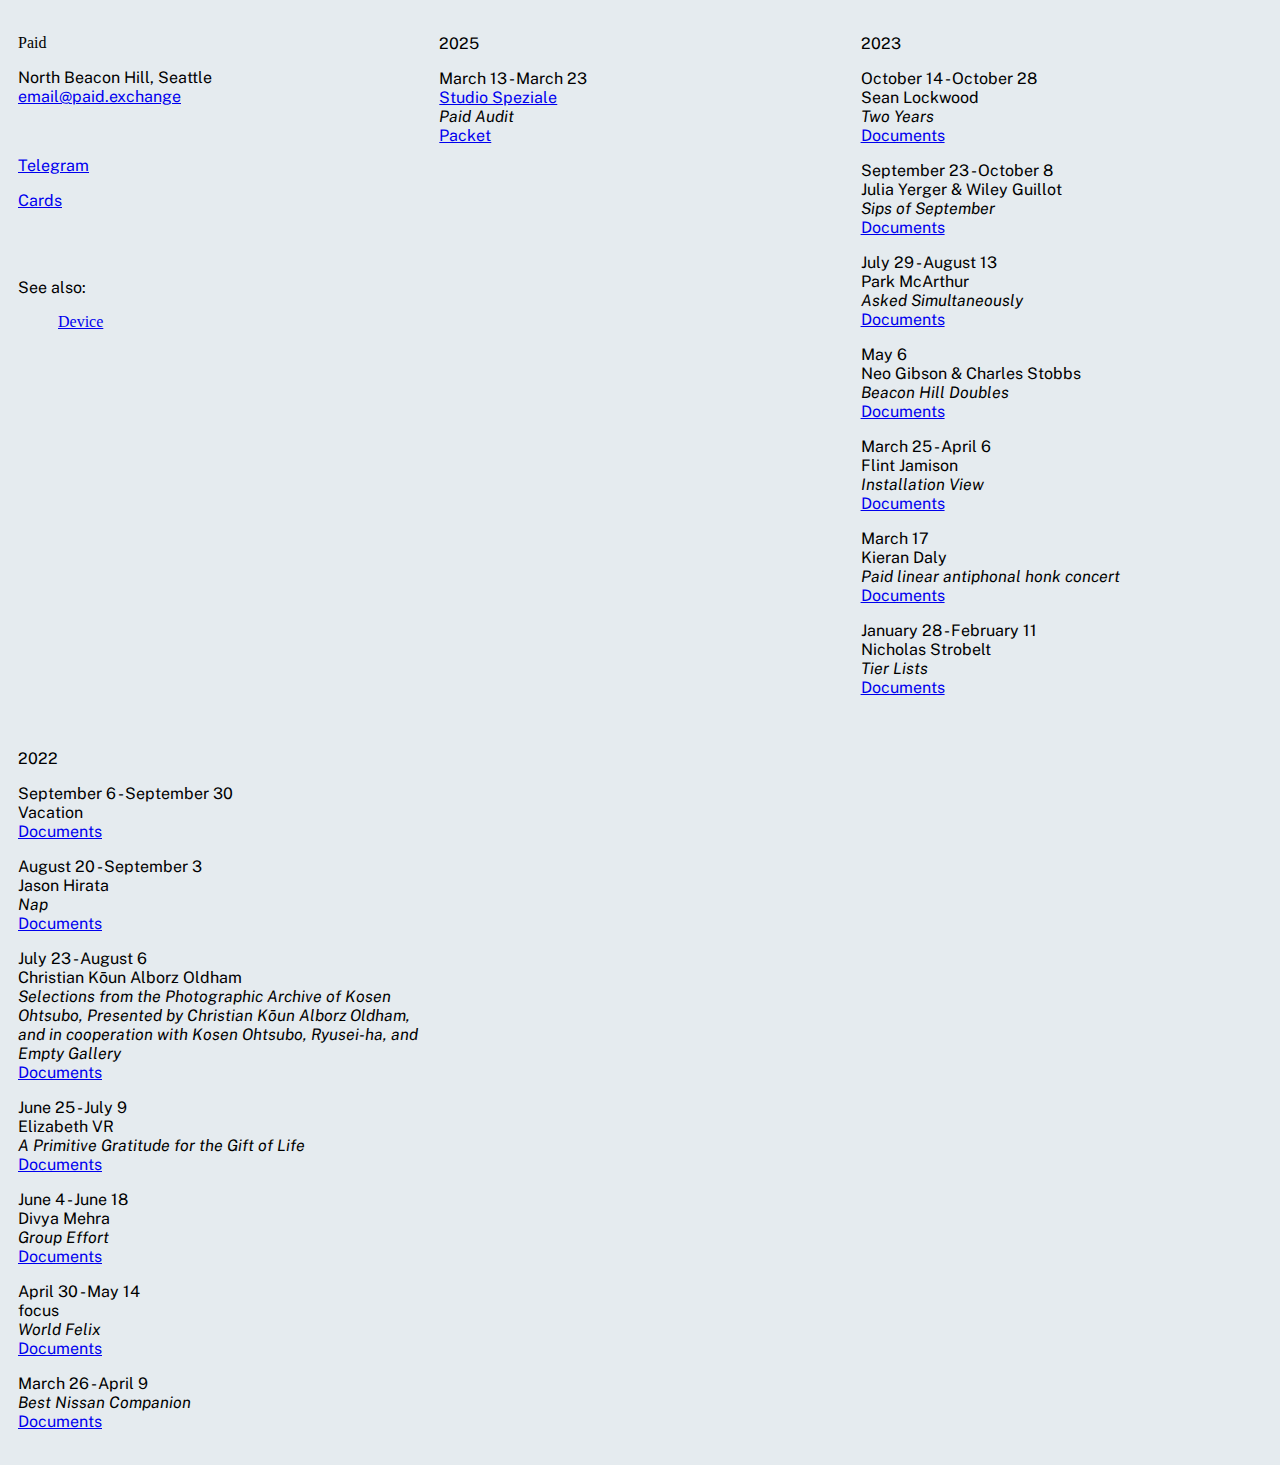
<file: index.html>
<html>
<head>
<meta name="viewport" content="width=device-width, initial-scale=1">
<link rel="preconnect" href="https://fonts.gstatic.com">
<link href="https://fonts.googleapis.com/css2?family=Public+Sans:wght@300&display=swap" rel="stylesheet">
<link rel="stylesheet" href="css/style.css">
<title>Paid</title>
</head>
<body>
    <div class="row">
      <div class="column">
        <p class="b">Paid</p>
        <p class="a">North Beacon Hill, Seattle<br><a href="mailto:email@paid.exchange">email@paid.exchange</a></p>
        <!--<p class="a"><form action="https://formsubmit.co/ef2517e8688fcc3cf8aee56dce8f157d" method="POST">
                <input type="email" name="email" placeholder="Email Address" required>
                <button type="submit">Submit</button>
                <input type="hidden" name="_captcha" value="false">
                <input type="hidden" name="_next" value="https://paid.exchange/ty">
                </form></p>-->
        <br />
        <p class="a"><a href="https://t.me/paid_stream">Telegram</a></p>
        <p class="a"><a href="cards.html">Cards</a></p>
        <br />
        <br />
        <p class="a">See also:
          <ul><a href="https://options.device.gmbh/">Device</a></p></ul>
          </p>
        </div>
      <!--up-->
      <div class="column">
        <p class="a">2025</p>
        <p class="a">March 13 - March 23<br><a href="http://studiospeziale.de">Studio Speziale</a><br><i>Paid Audit</i><br><a href="https://options.device.gmbh/paywall/img/packet.pdf">Packet</a> </p>       
      </div>
      <!--down-->
      <div class="column">
        <p class="a">2023</p>
        <p class="a">October 14 - October 28<br>Sean Lockwood<br><i>Two Years</i><br><a href="/twoyears.html">Documents</a> </p>
        <p class="a">September 23 - October 8<br>Julia Yerger & Wiley Guillot<br><i>Sips of September</i><br><a href="/sips_of_september.html">Documents</a> </p>
        <p class="a">July 29 - August 13<br>Park McArthur<br><i>Asked Simultaneously</i><br><a href="/asked_simultaneously">Documents</a></p>
        <p class="a">May 6<br>Neo Gibson & Charles Stobbs<br><i>Beacon Hill Doubles</i><br><a href="/bhd">Documents</a></p>
        <p class="a">March 25 - April 6<br>Flint Jamison<br><i>Installation View</i><br><a href="http://websiteofbackpacks.com">Documents</a></p>
        <p class="a">March 17<br>Kieran Daly<br><i>Paid linear antiphonal honk concert</i><br><a href="/docs/paper/paid_linear_antiphonal_honk_concert.pdf">Documents</a></p>
        <p class="a">January 28 - February 11<br>Nicholas Strobelt<br><i>Tier Lists</i><br><a href="/tierlists">Documents</a></p>
      </div>
      <div class="column">
        <p class="a">2022</p>
        <p class="a">September 6 - September 30<br>Vacation<br><a href="/docs/paper/vacation_pr.pdf">Documents</a></p>
        <p class="a">August 20 - September 3<br>Jason Hirata<br><i>Nap</i><br><a href="/nap.html">Documents</a></p>
        <p class="a">July 23 - August 6<br>Christian Kōun Alborz Oldham<br><i>Selections from the Photographic Archive of Kosen Ohtsubo, Presented by Christian Kōun Alborz Oldham, and in cooperation with Kosen Ohtsubo, Ryusei-ha, and Empty Gallery</i><br><a href="/co_ko.html"> Documents</a></p>
        <p class="a">June 25 - July 9<br>Elizabeth VR<br><i>A Primitive Gratitude for the Gift of Life</i><br><a href="/elizabeth_vr.html">Documents</a></p>
        <p class="a">June 4 - June 18<br>Divya Mehra<br><i>Group Effort</i><br><a href="/group_effort.html">Documents</a></p>
        <p class="a">April 30 - May 14<br>focus<br><i>World Felix</i><br><a href="/wf.html">Documents</a></p>
        <p class="a">March 26 - April 9<br><i>Best Nissan Companion</i><br><a href="/bnc.html">Documents</a></p>
      </div>
    </div>
</body>
</html>
</file>
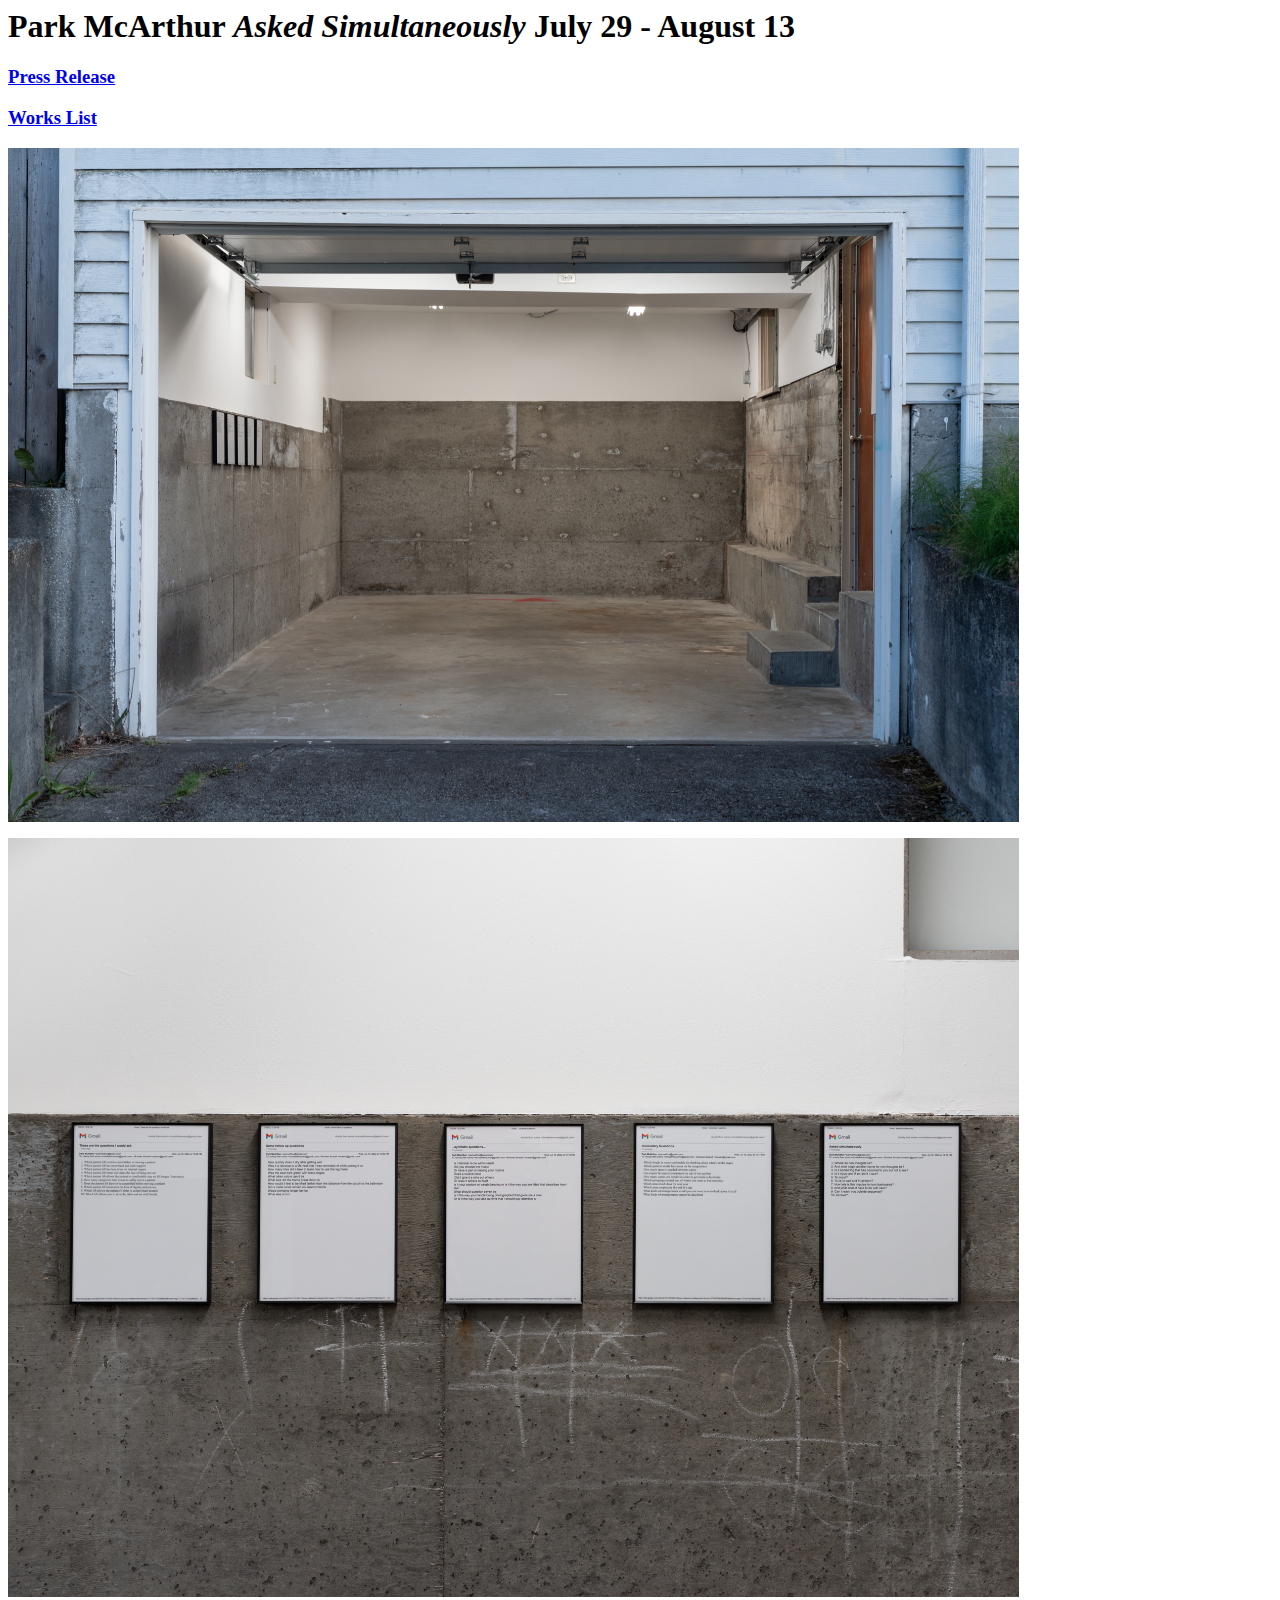
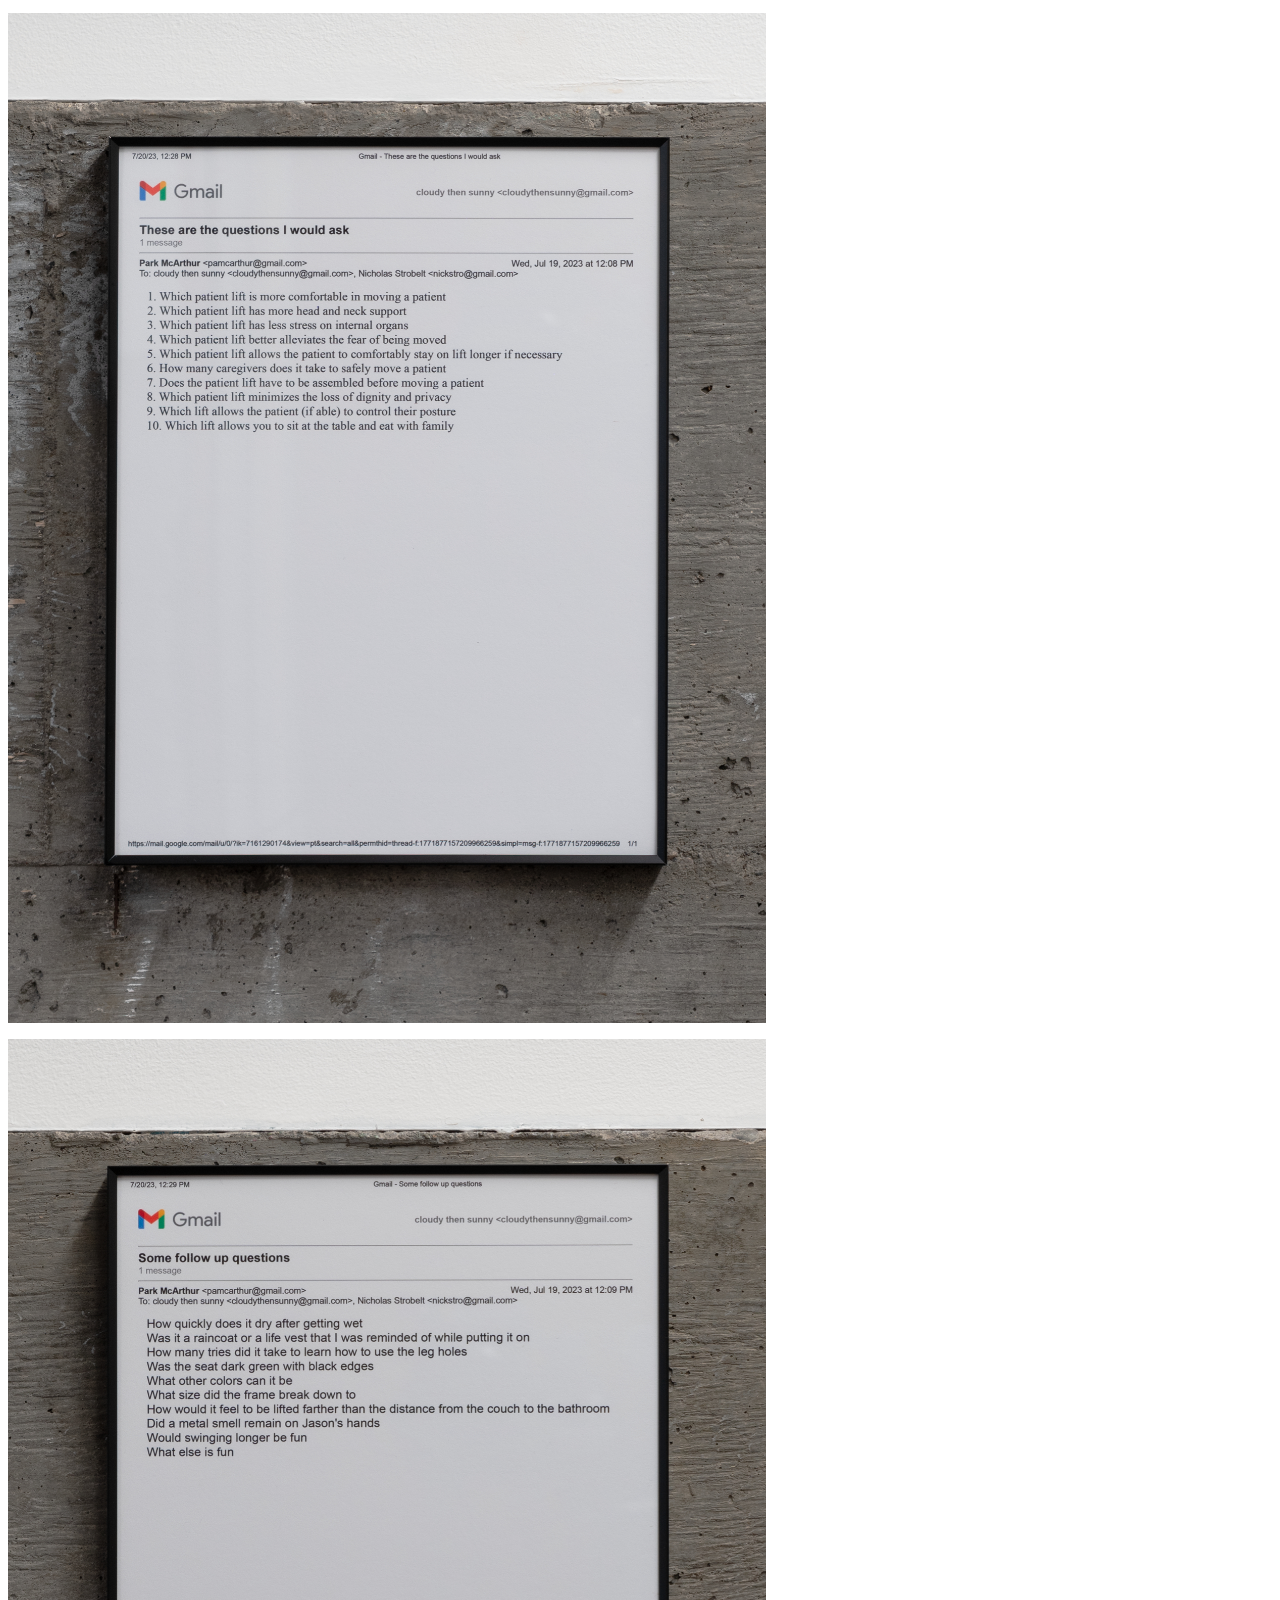
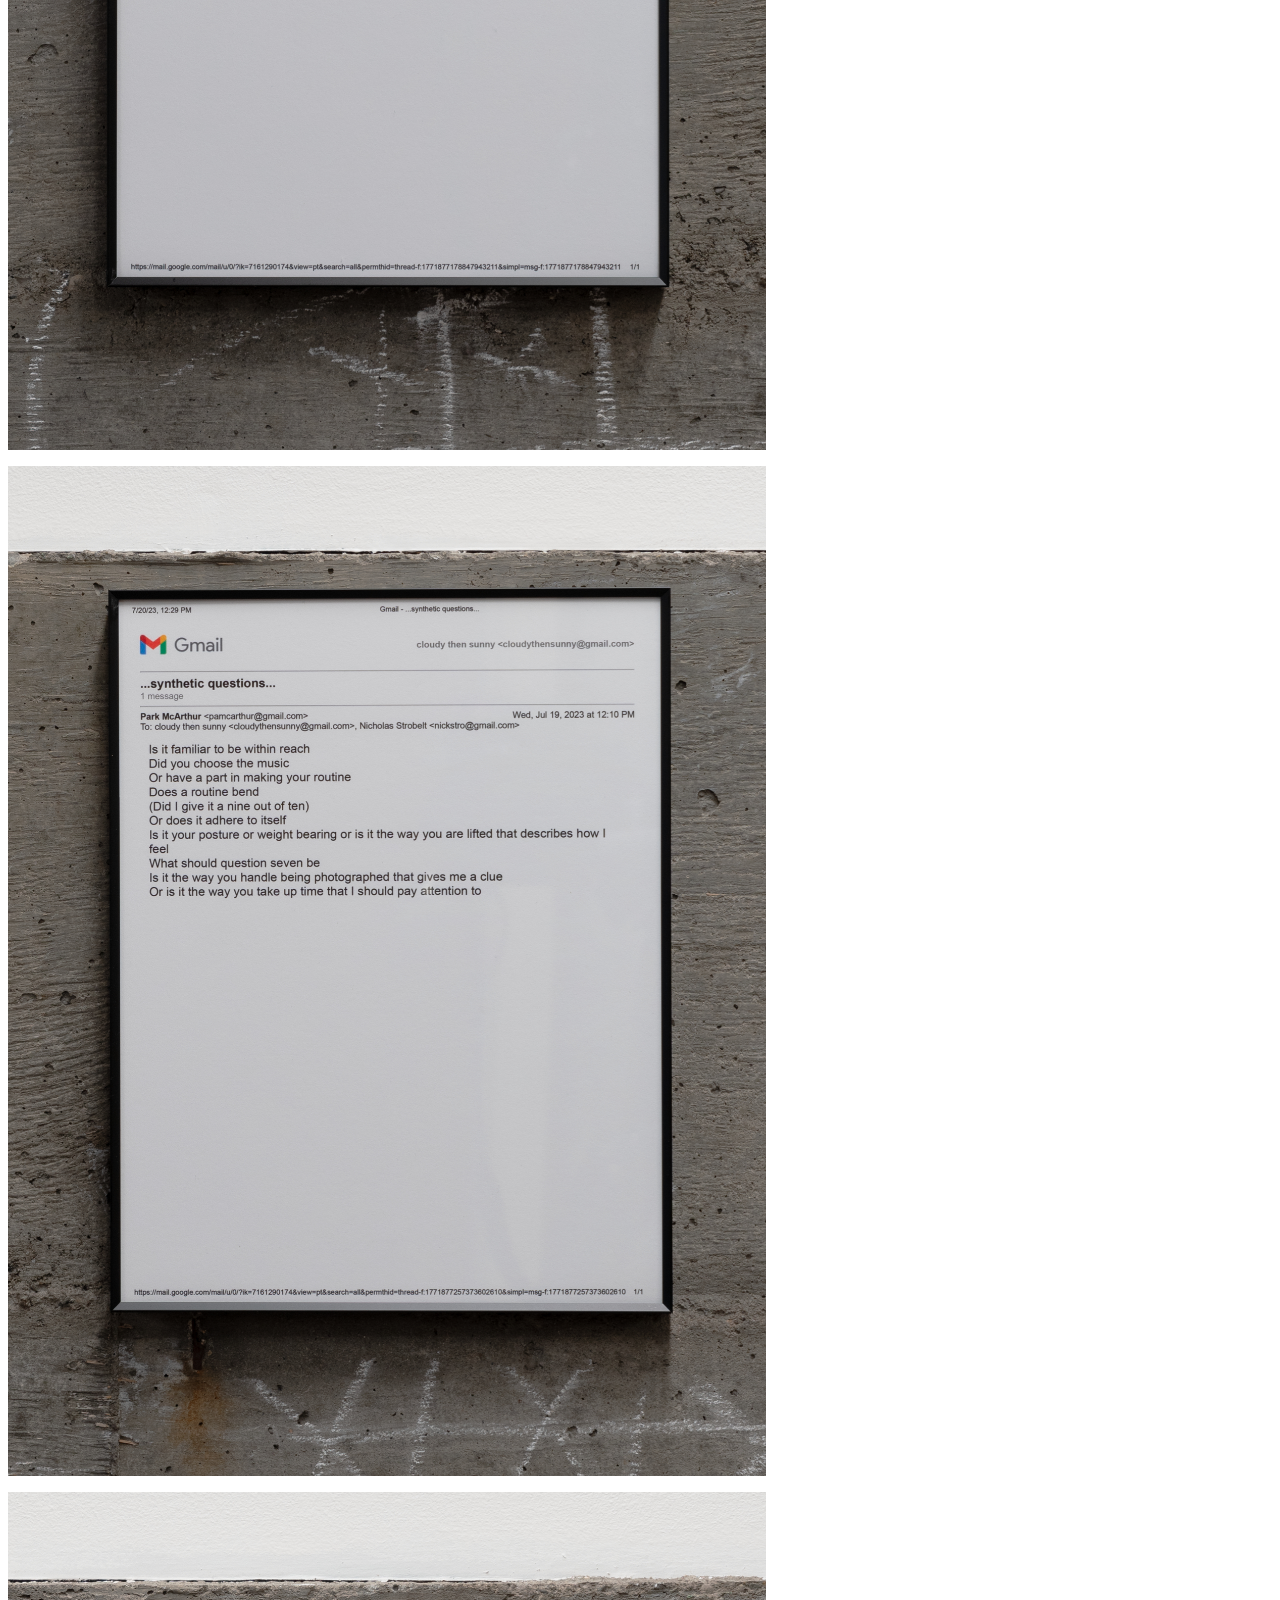
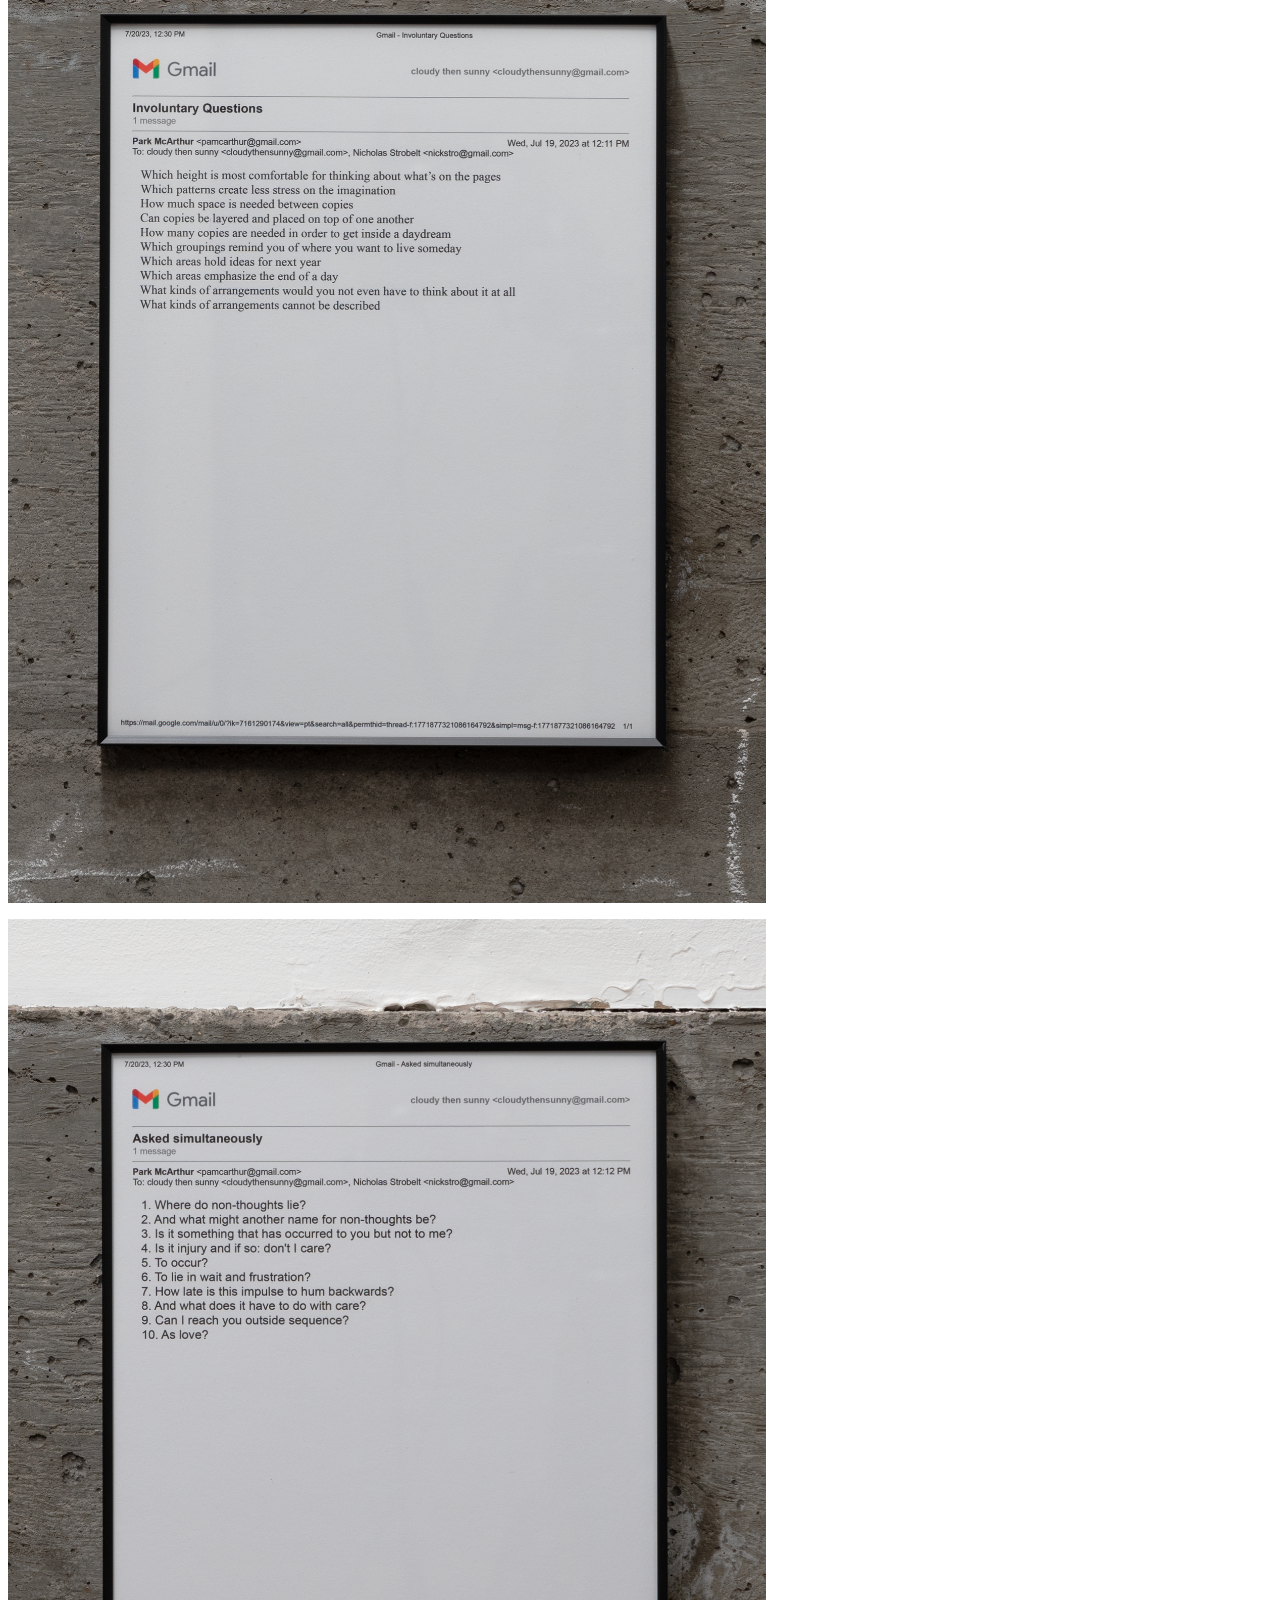
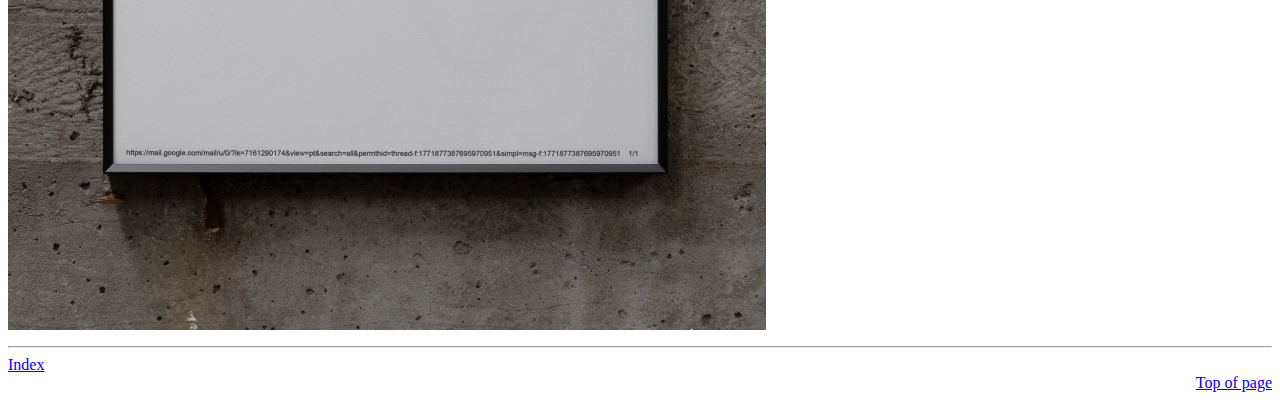
<file: asked_simultaneously.html>
<html>
<head>
<meta name="viewport" content="width=device-width, initial-scale=1">
<title>Asked Simultaneously</title>
</head>
<body>
<article>
    <a name="top"></a>
<h1>Park McArthur <i>Asked Simultaneously</i> July 29 - August 13</h1>
<h3><a href="\docs\paper\asked_simultaneously_pr.pdf">Press Release</a></h3>
<h3><a href="\docs\paper\asked_simultaneously_list.pdf">Works List</a></h3>
<p><img src="docs\photo\asked_simultaneously\2.jpg" alt="Wide exterior shot of gallery entrance showing its interior and the installation of five framed artworks in sequence along its left wall." width="80%" height="auto" /></p>
<p><img src="docs\photo\asked_simultaneously\1.jpg" alt="Interior shot centering the installation of five framed artworks. Each artwork is comprised of printed emails containing text that fills the top half of a letter sized paper." width="80%" height="auto" /></p>
<p><img src="docs\photo\asked_simultaneously\detail1.jpg" alt="Detail of first framed artwork emailed from pamcarthur@gmail.com to cloudythensunny@gmail.com and nickstro@gmail.com. The subject of the email reads, These are the questions I would ask. The body of the email contains these questions:

    1. Which patient lift is more comfortable in moving a patient
    2. Which patient lift has more head and neck support
    3. Which patient lift has less stress on internal organs
    4. Which patient lift better alleviates the fear of being moved
    5. Which patient lift allows the patient to comfortably stay on lift longer if necessary
    6. How many caregivers does it take to safely move a patient
    7. Does the patient lift have to be assembled before moving a patient
    8. Which patient lift minimizes the loss of dignity and privacy
    9. Which lift allows the patient (if able) to control their posture
    10. Which lift allows you to sit at the table and eat with family" width="60%" height="auto" /></p>
<p><img src="docs\photo\asked_simultaneously\detail2.jpg" alt="Detail of second framed artwork emailed from pamcarthur@gmail.com to cloudythensunny@gmail.com and nickstro@gmail.com. The subject of the email reads, Some follow up questions. The body of the email contains these questions:

    How quickly does it dry after getting wet
    Was it a raincoat or a life vest that I was reminded of while putting it on
    How many tries did it take to learn how to use the leg holes
    Was the seat dark green with black edges
    What other colors can it be
    What size did the frame break down to
    How would it feel to be lifted farther than the distance from the couch to the bathroom
    Did a metal smell remain on Jason's hands
    Would swinging longer be fun
    What else is fun" width="60%" height="auto" /></p>
<p><img src="docs\photo\asked_simultaneously\detail3.jpg" alt="Detail of third framed artwork emailed from pamcarthur@gmail.com to cloudythensunny@gmail.com and nickstro@gmail.com. The subject of the email reads, ...synthetic questions... The body of the email contains these questions:

    Is it familiar to be within reach 
    Did you choose the music 
    Or have a part in making your routine 
    Does a routine bend
    (Did I give it a nine out of ten) 
    Or does it adhere to itself 
    Is it your posture or weight bearing or is it the way you are lifted that describes how I feel 
    What should question seven be 
    Is it the way you handle being photographed that gives me a clue 
    Or is it the way you take up time that I should pay attention to" width="60%" height="auto" /></p>
<p><img src="docs\photo\asked_simultaneously\detail4.jpg" alt="Which height is most comfortable for thinking about what’s on the pages 
    Which patterns create less stress on the imagination 
    How much space is needed between copies 
    Can copies be layered and placed on top of one another 
    How many copies are needed in order to get inside a daydream 
    Which groupings remind you of where you want to live someday 
    Which areas hold ideas for next year 
    Which areas emphasize the end of a day 
    What kinds of arrangements would you not even have to think about it at all 
    What kinds of arrangements cannot be described" width="60%" height="auto" /></p>
<p><img src="docs\photo\asked_simultaneously\detail5.jpg" alt="Detail of fifth framed artwork emailed from pamcarthur@gmail.com to cloudythensunny@gmail.com and nickstro@gmail.com. The subject of the email reads, Asked simultaneously. The body of the email contains these questions:

    1. Where do non-thoughts lie?
    2. And what might another name for non-thoughts be?
    3. Is it something that has occurred to you but not to me?
    4. Is it injury and if so: don't I care? 
    5. To occur? 
    6. To lie in wait and frustration?
    7. How late is this impulse to hum backwards?
    8. And what does it have to do with care? 
    9. Can I reach you outside sequence?
    10. As love?" width="60%" height="auto" /></p>
<hr>
<a href="/index">Index</a>
<div align="right"><a href="#top">Top of page</a></div>
</article>
</body>
</html>
</file>
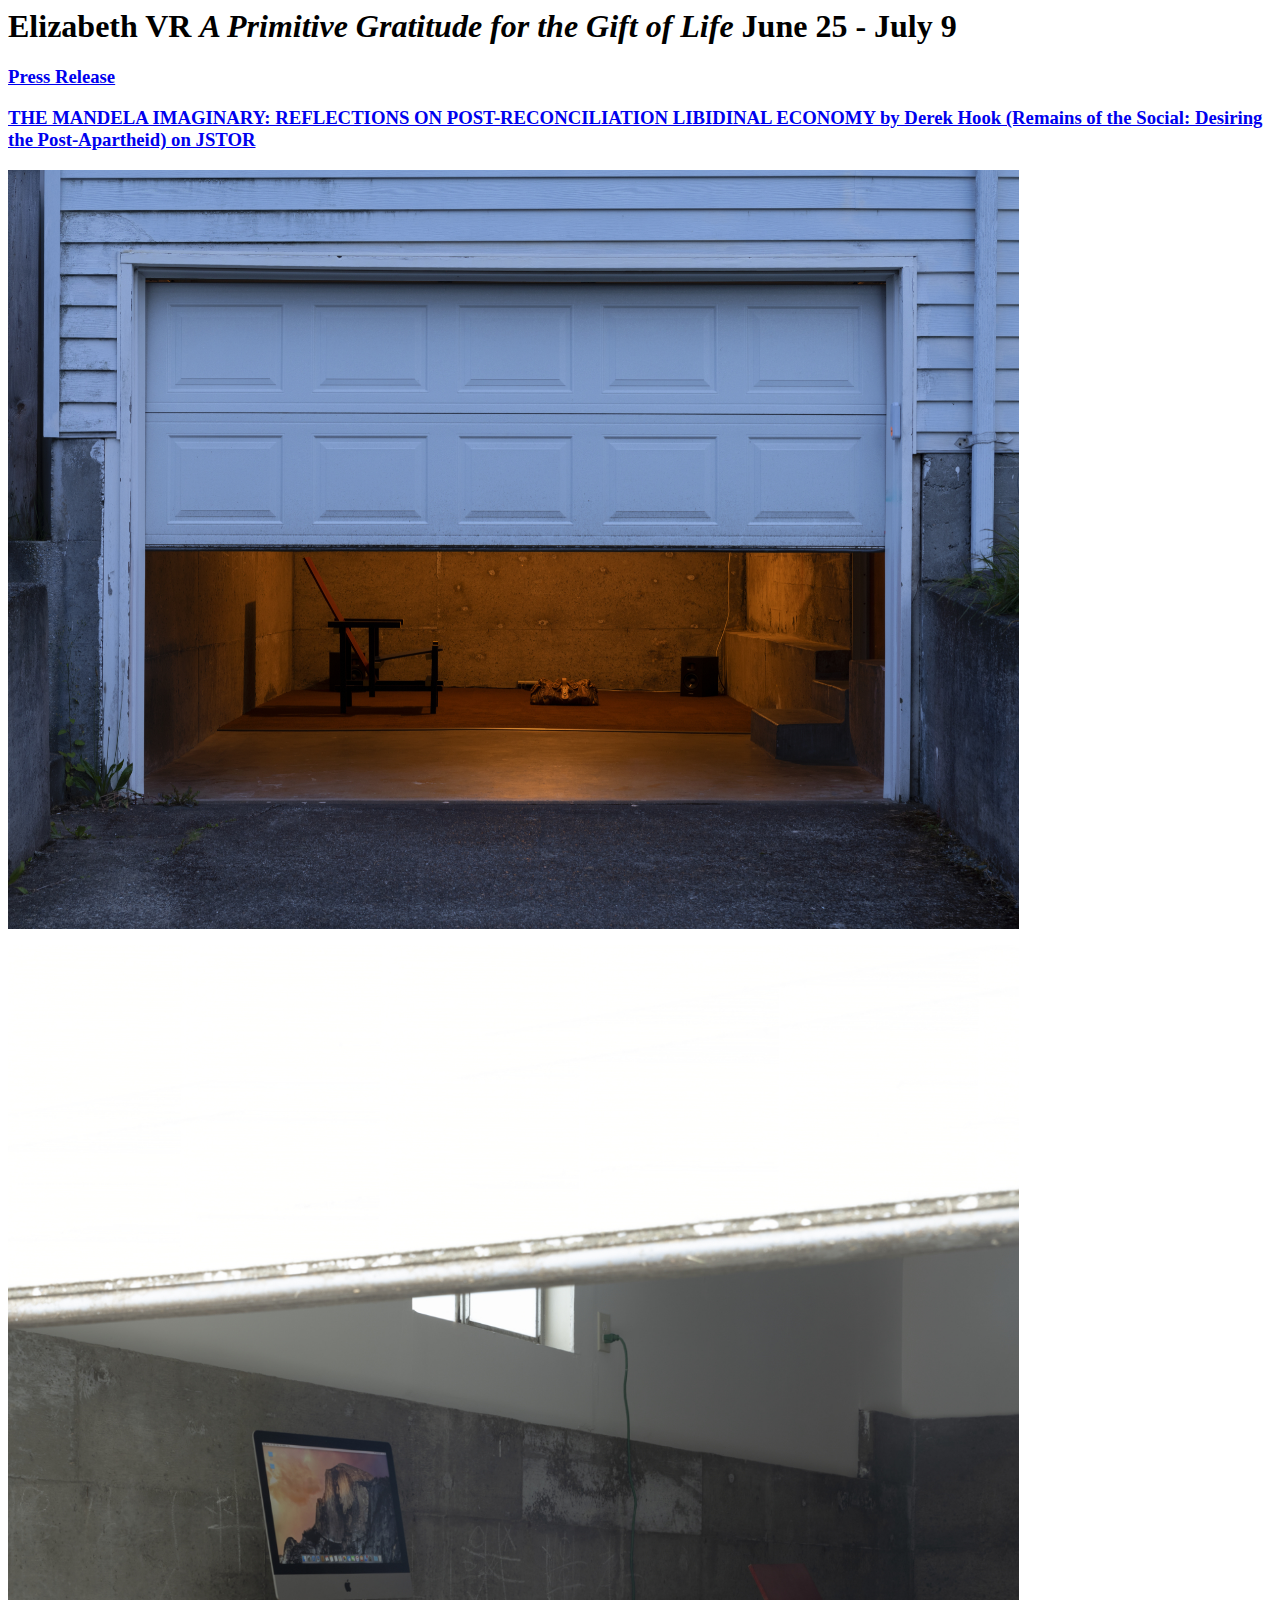
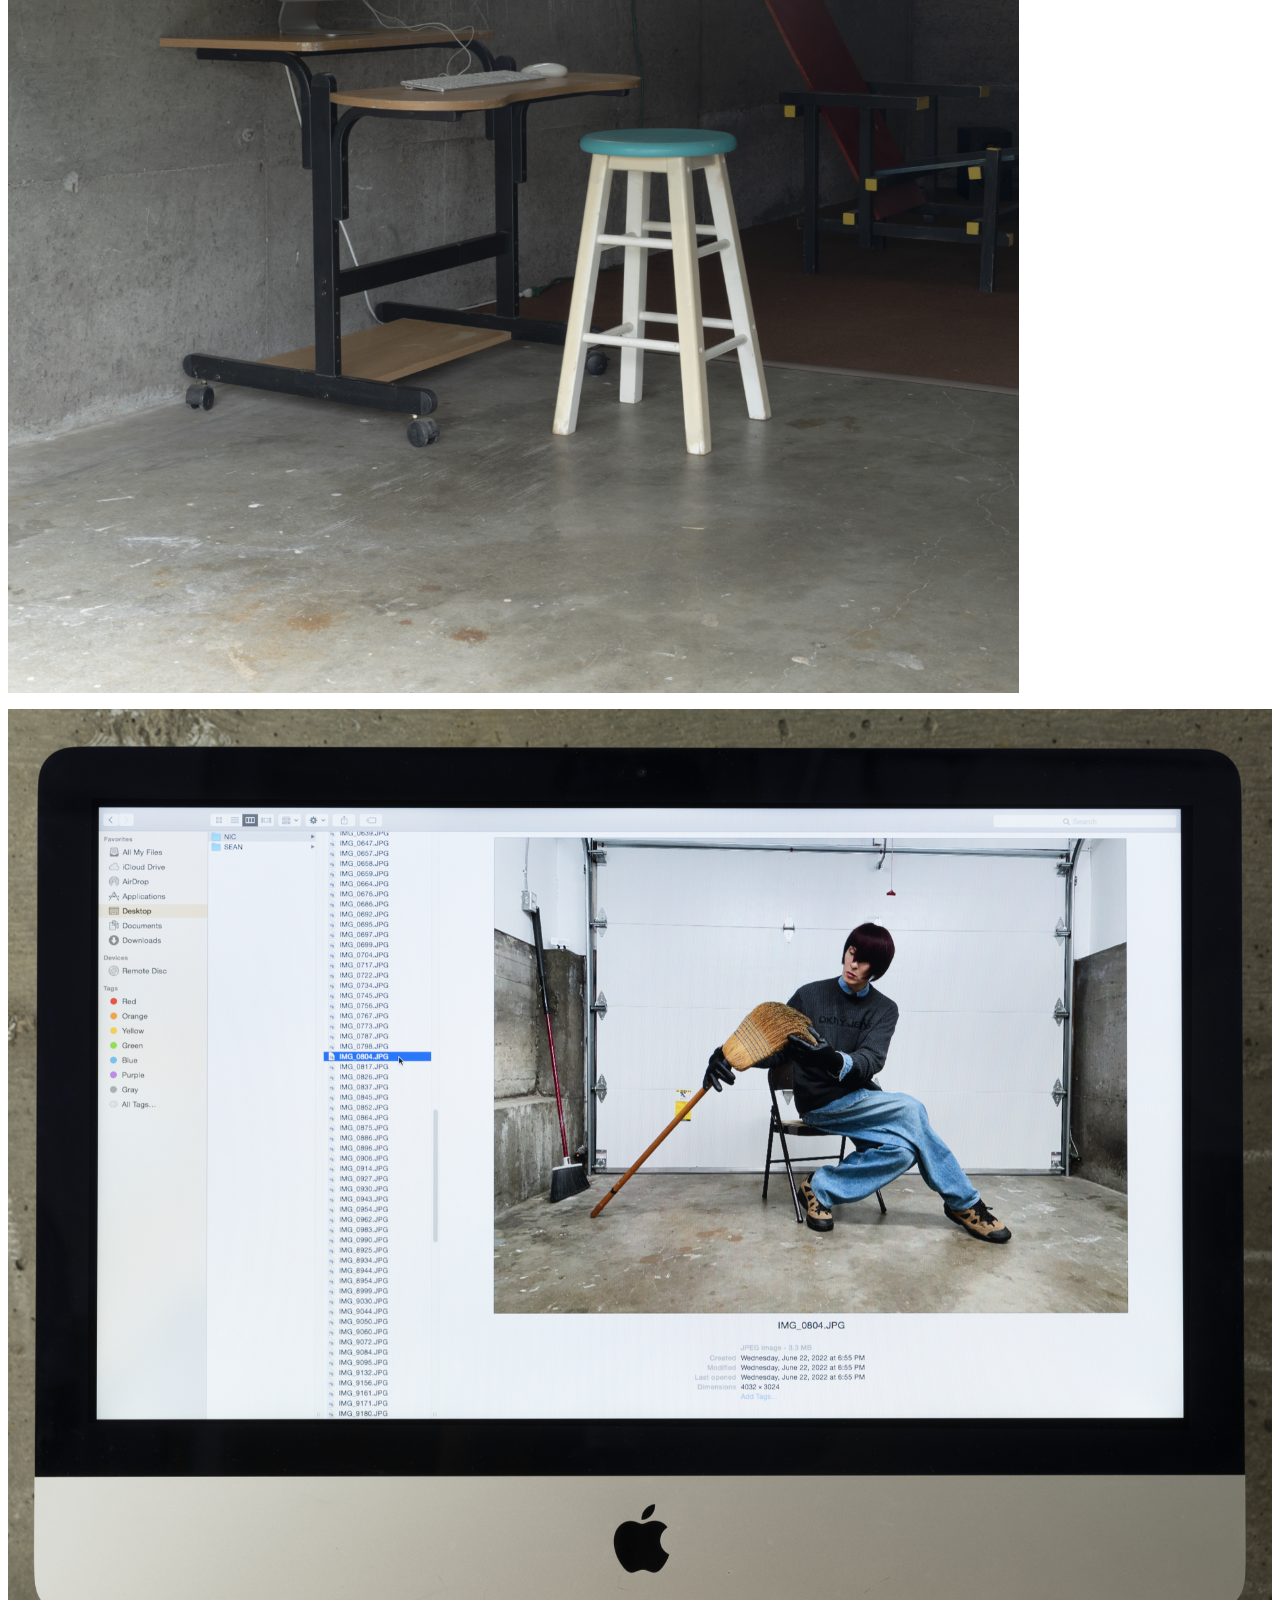
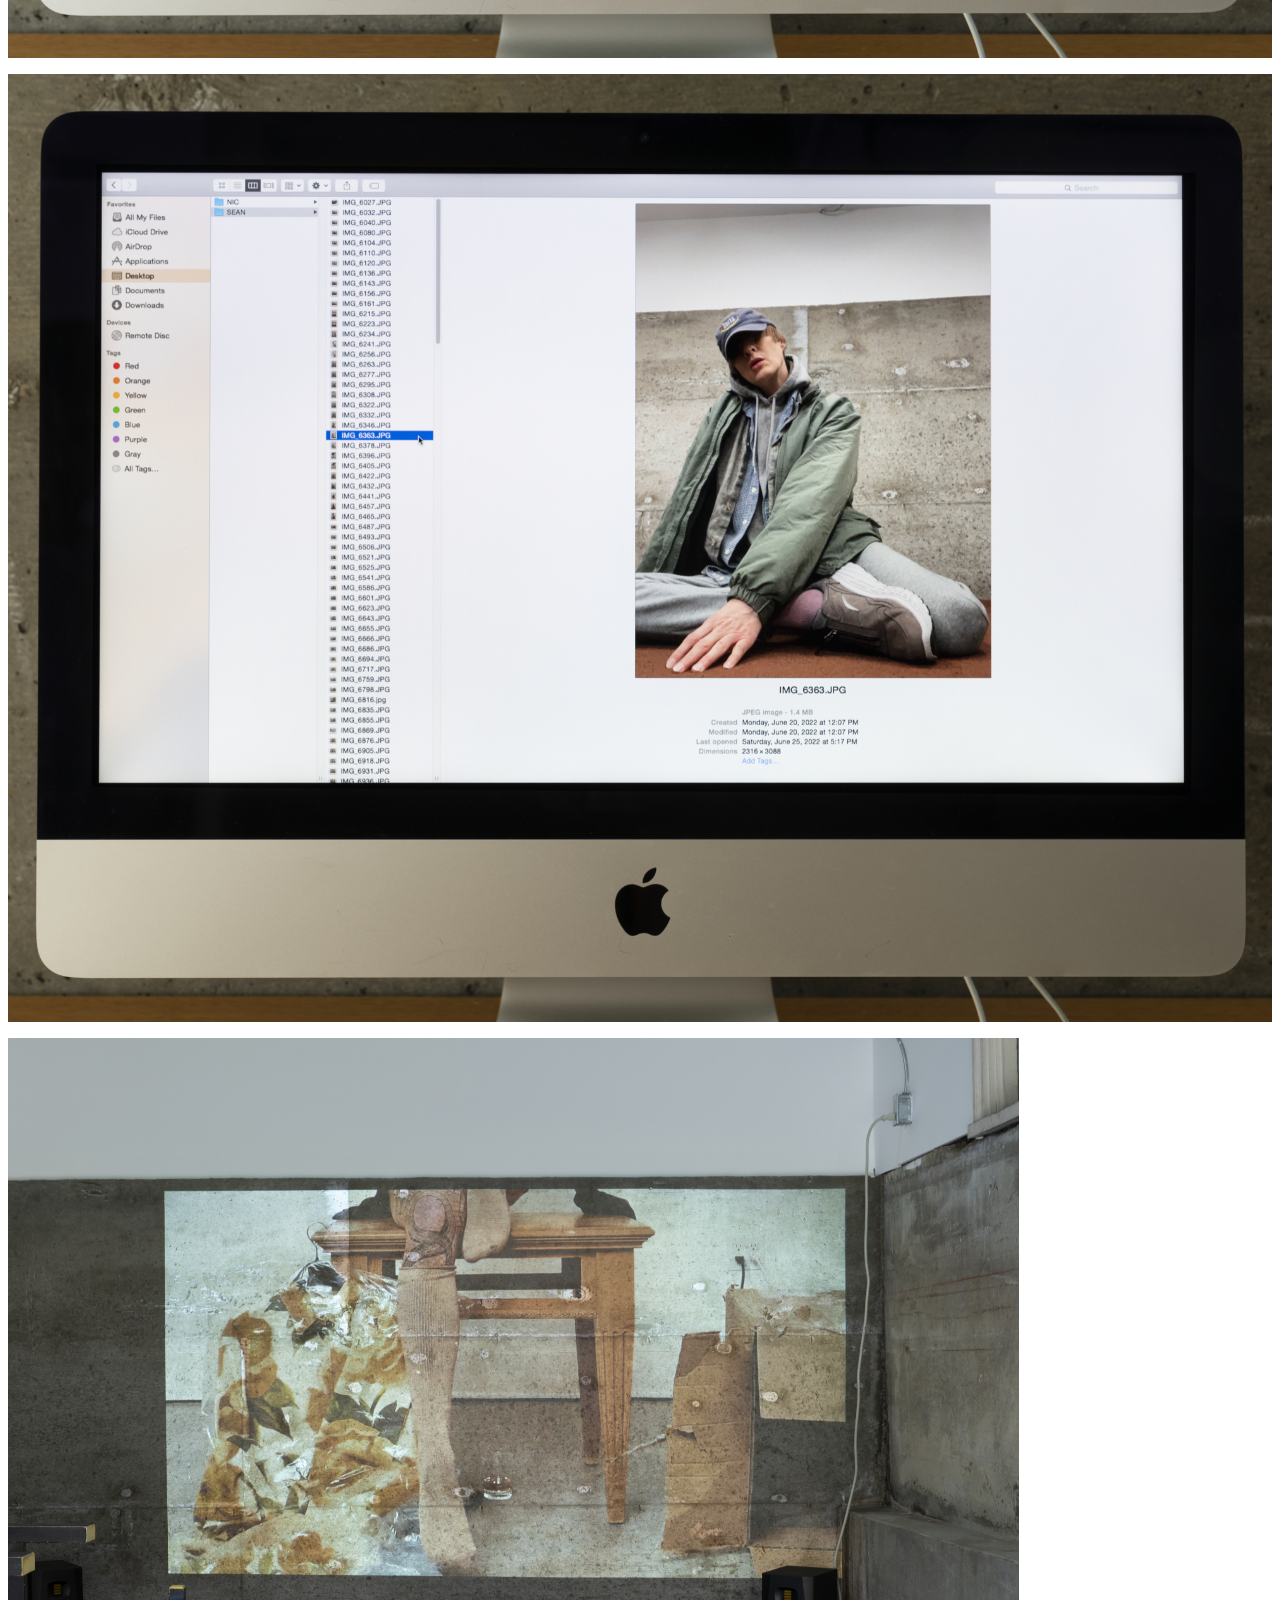
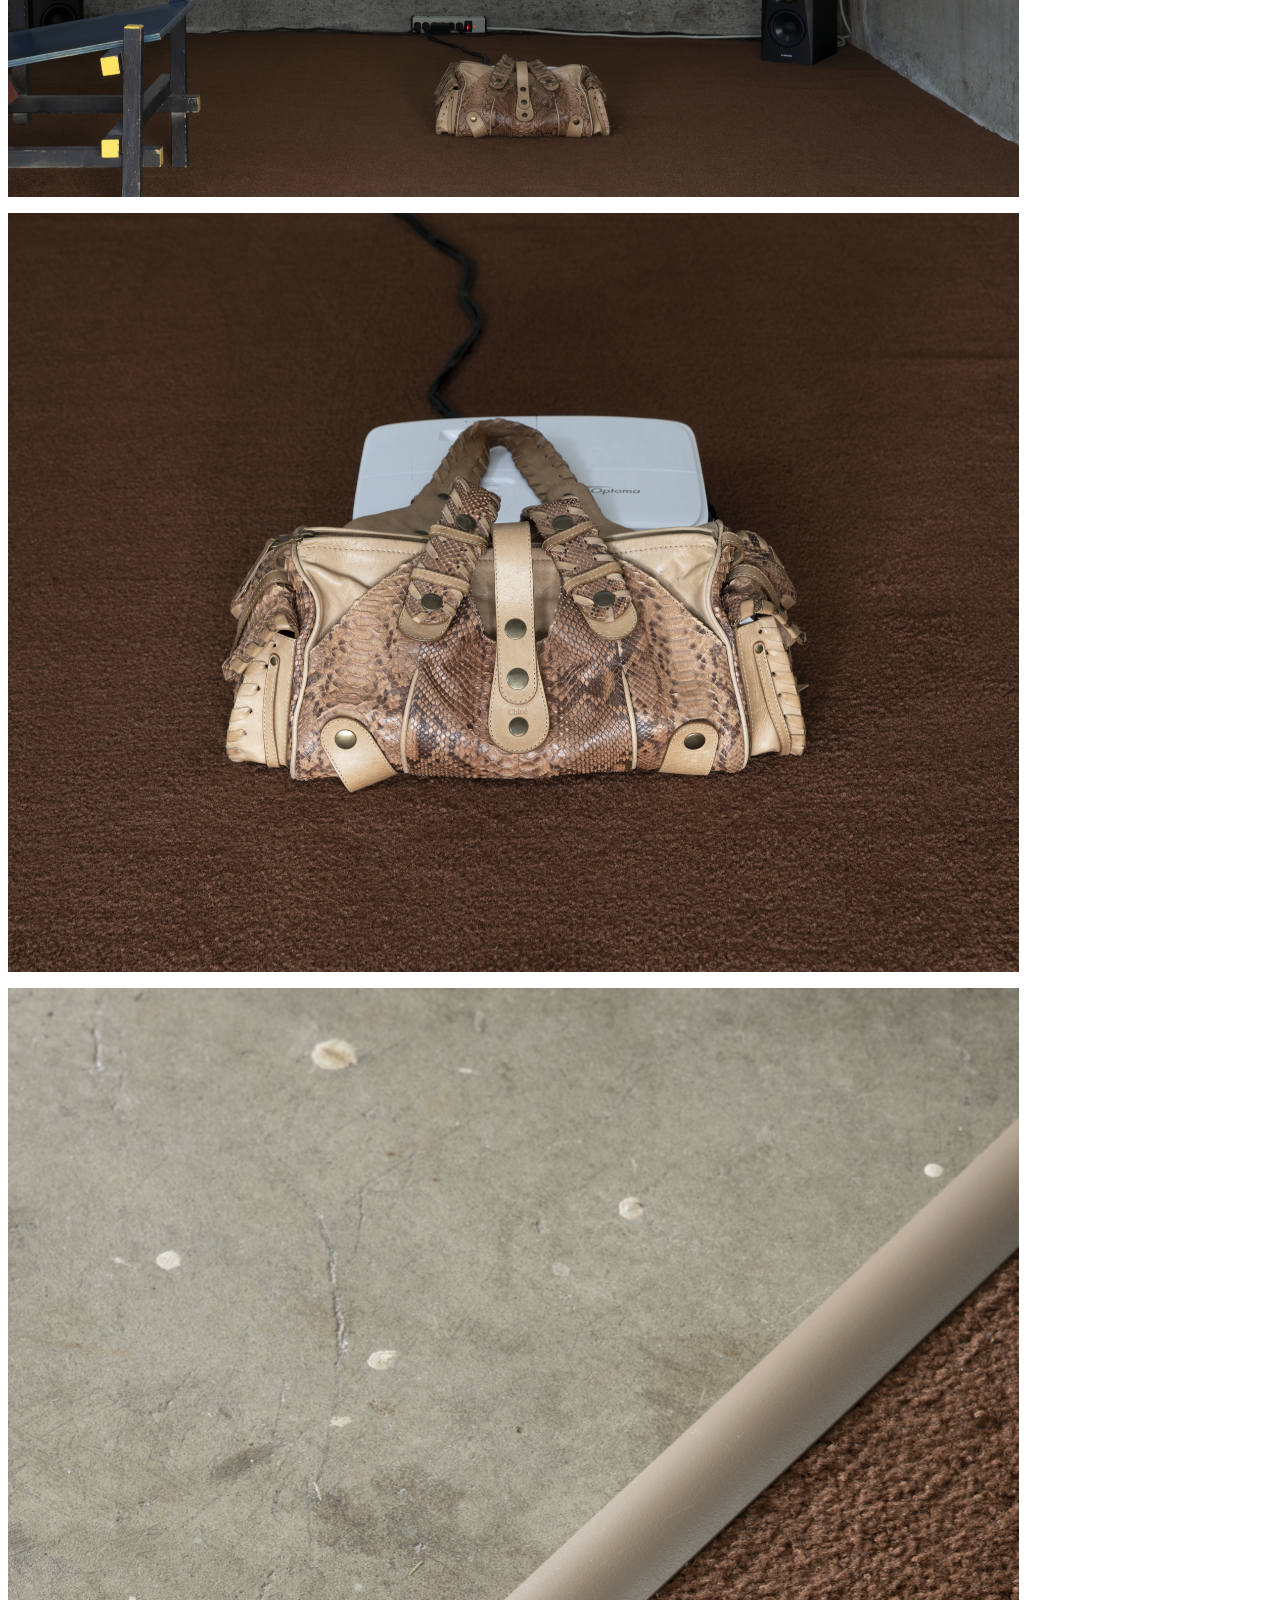
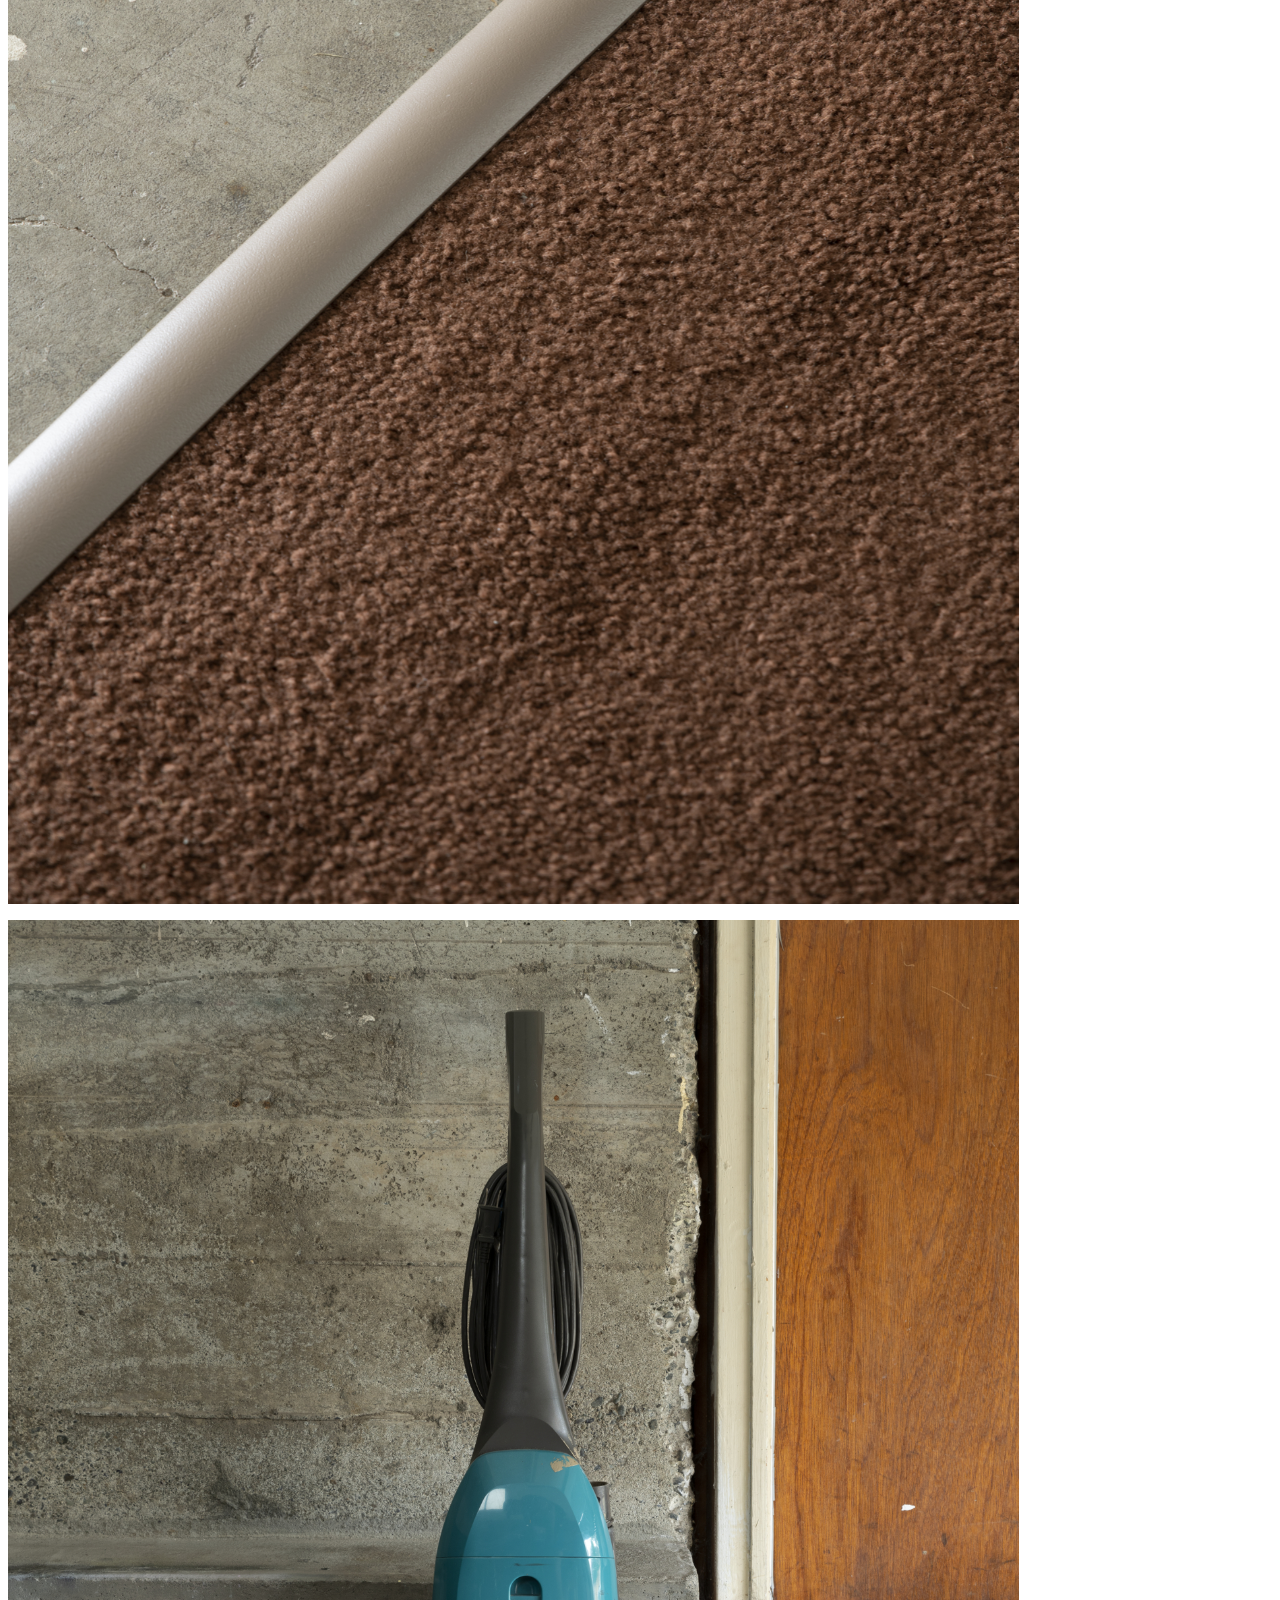
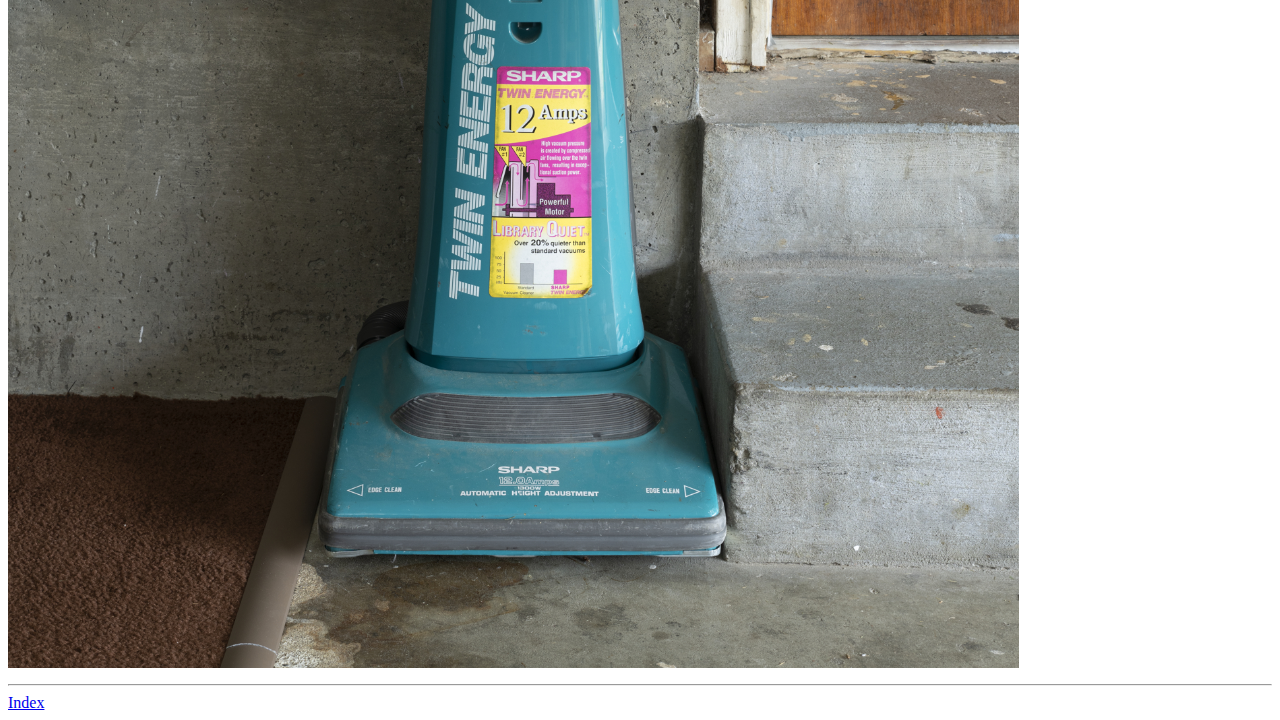
<file: e_vr.html>
<html>
<head>
<meta name="viewport" content="width=device-width, initial-scale=1">
<title>A Primitive Gratitude for the Gift of Life</title>
</head>
<body>
<h1>Elizabeth VR <i>A Primitive Gratitude for the Gift of Life</i> June 25 - July 9</h1>
<h3><a href="docs/paper/evr_pr.pdf">Press Release</a></h3>
<h3><a href="https://www.jstor.org/stable/pdf/10.18772/22017030305.6.pdf">THE MANDELA IMAGINARY: REFLECTIONS ON POST-RECONCILIATION LIBIDINAL ECONOMY by Derek Hook (Remains of the Social: Desiring the Post-Apartheid) on JSTOR</a></h3>
<p><img src="docs/photo/elizabeth_vr/8.jpg" width="80%" height="auto" /></p>
<p><img src="docs/photo/elizabeth_vr/4.jpg" width="80%" height="auto" /></p>
<p><img src="docs/photo/elizabeth_vr/2.jpg" width="100%" height="auto" /></p>
<p><img src="docs/photo/elizabeth_vr/3.jpg" width="100%" height="auto" /></p>
<p><img src="docs/photo/elizabeth_vr/1.jpg" width="80%" height="auto" /></p>
<p><img src="docs/photo/elizabeth_vr/7.jpg" width="80%" height="auto" /></p>
<p><img src="docs/photo/elizabeth_vr/6.jpg" width="80%" height="auto" /></p>
<p><img src="docs/photo/elizabeth_vr/5.jpg" width="80%" height="auto" /></p>
<hr>
<a href="index.html">Index</a>
</html>
</file>
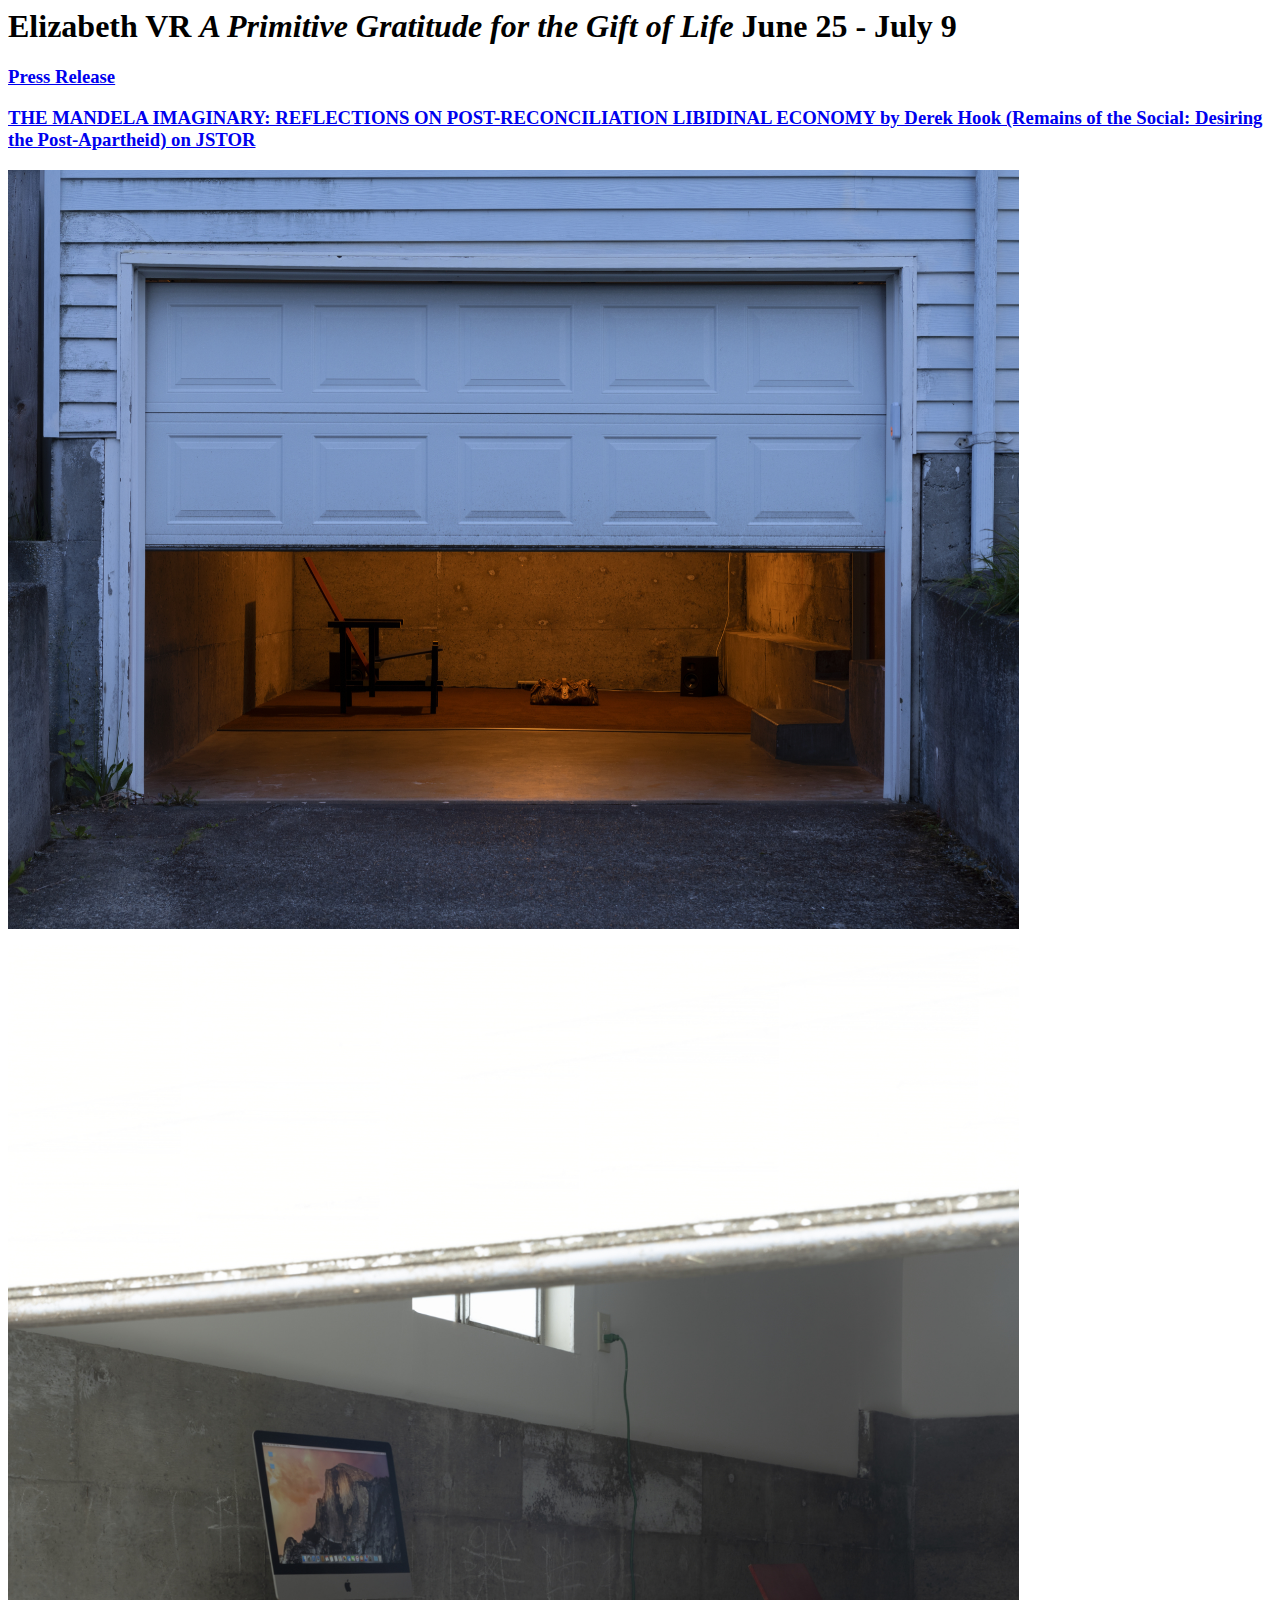
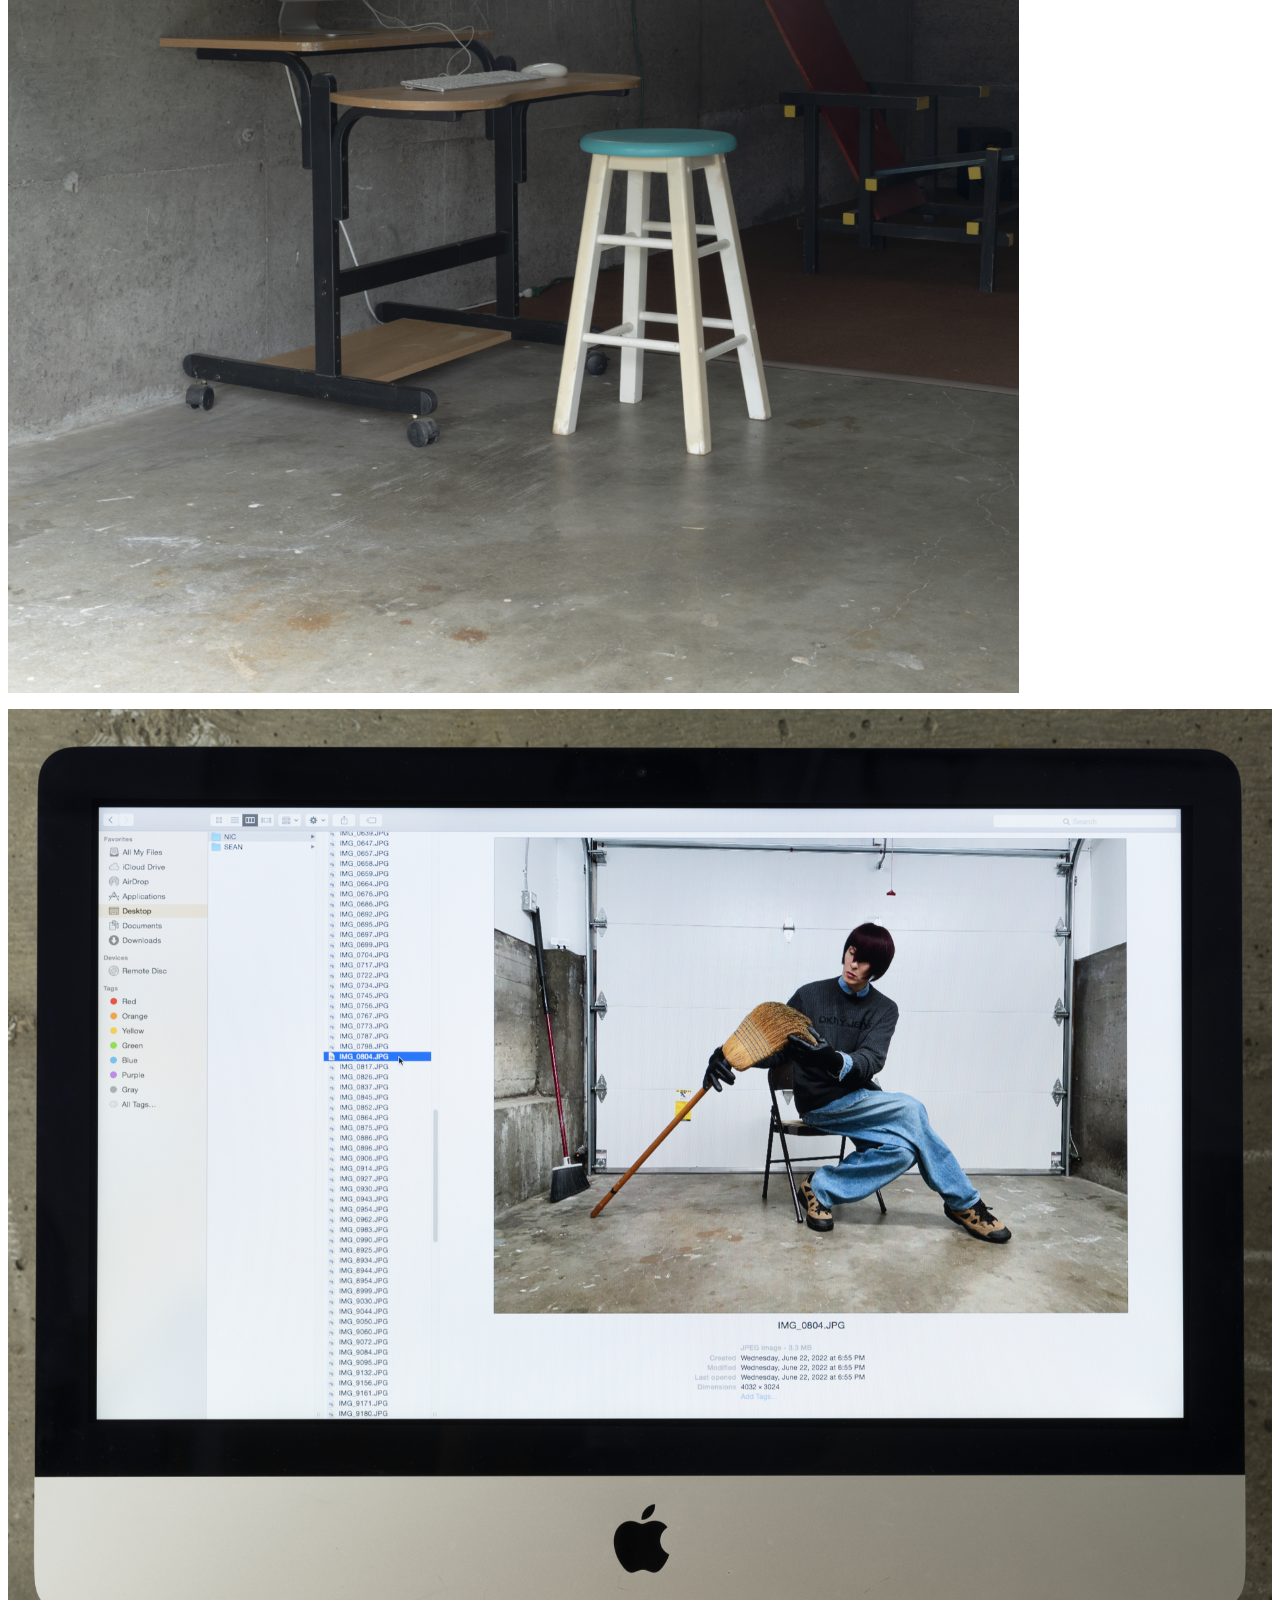
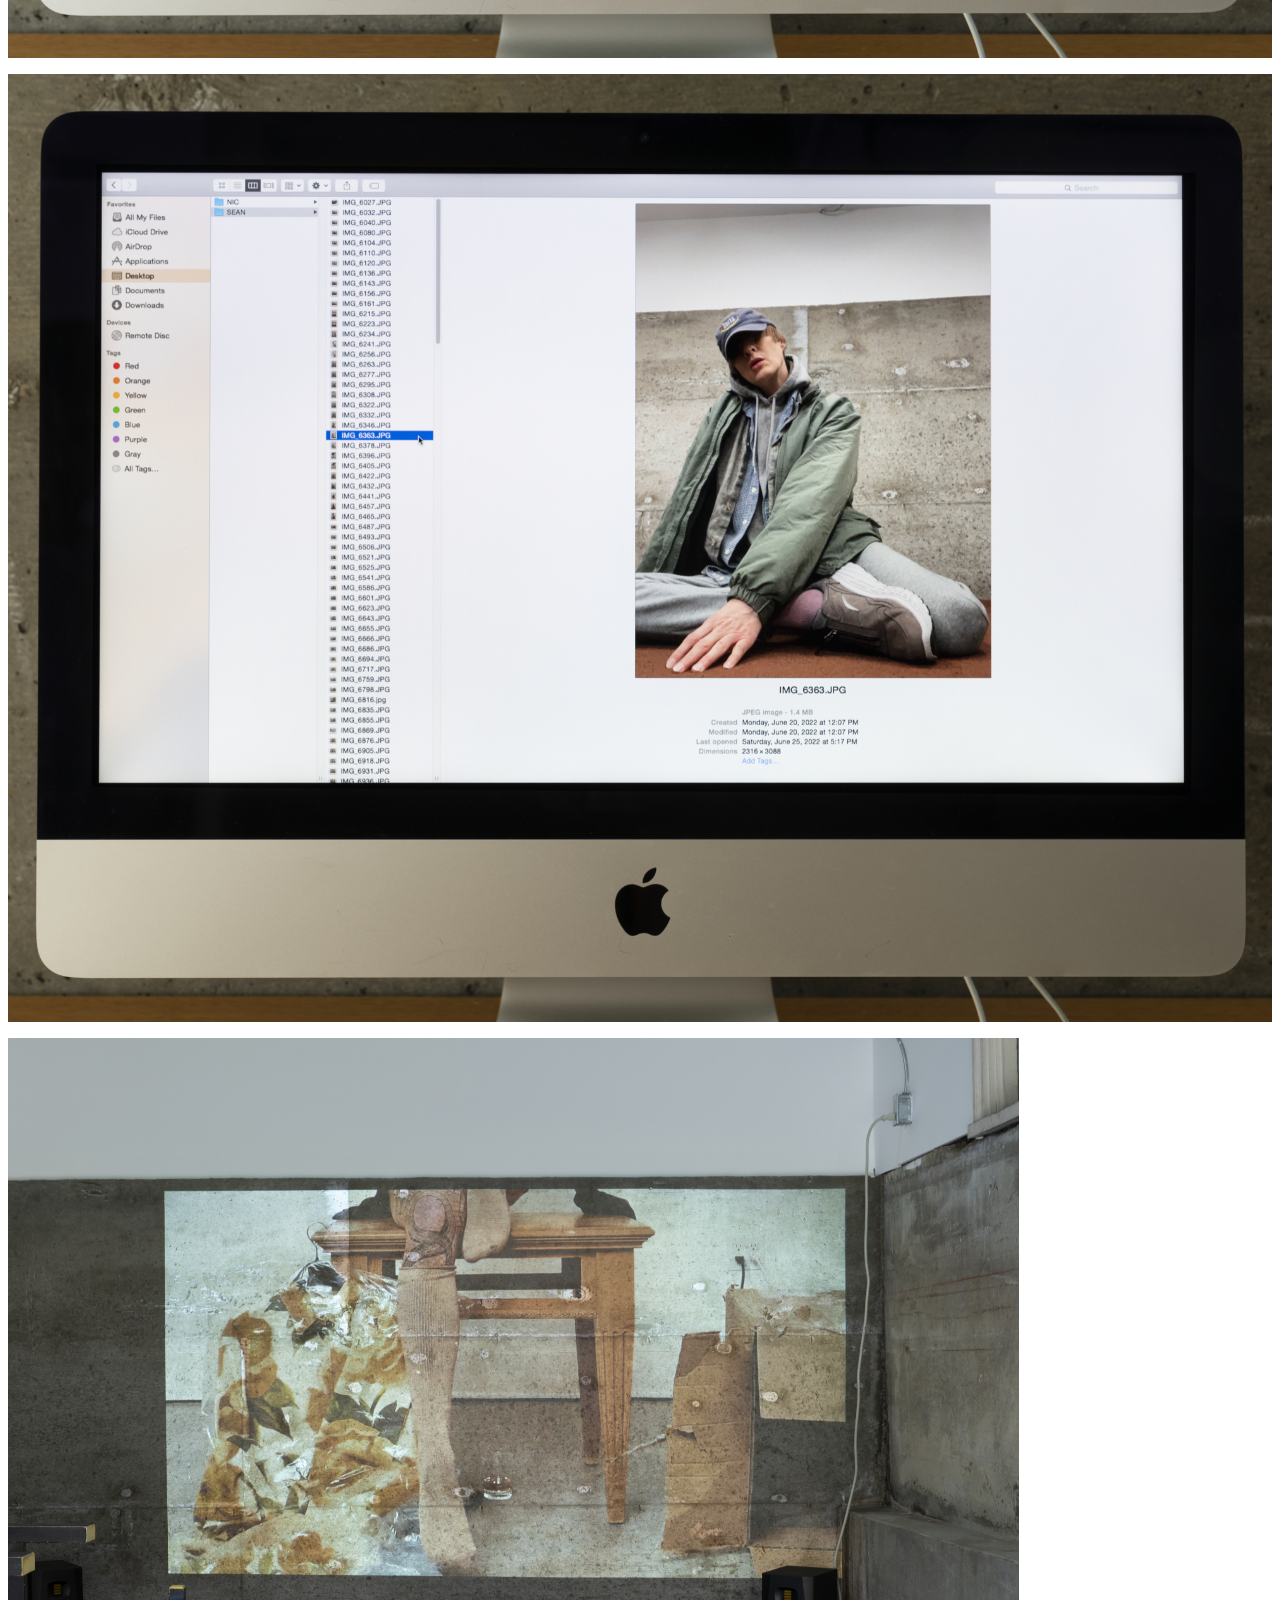
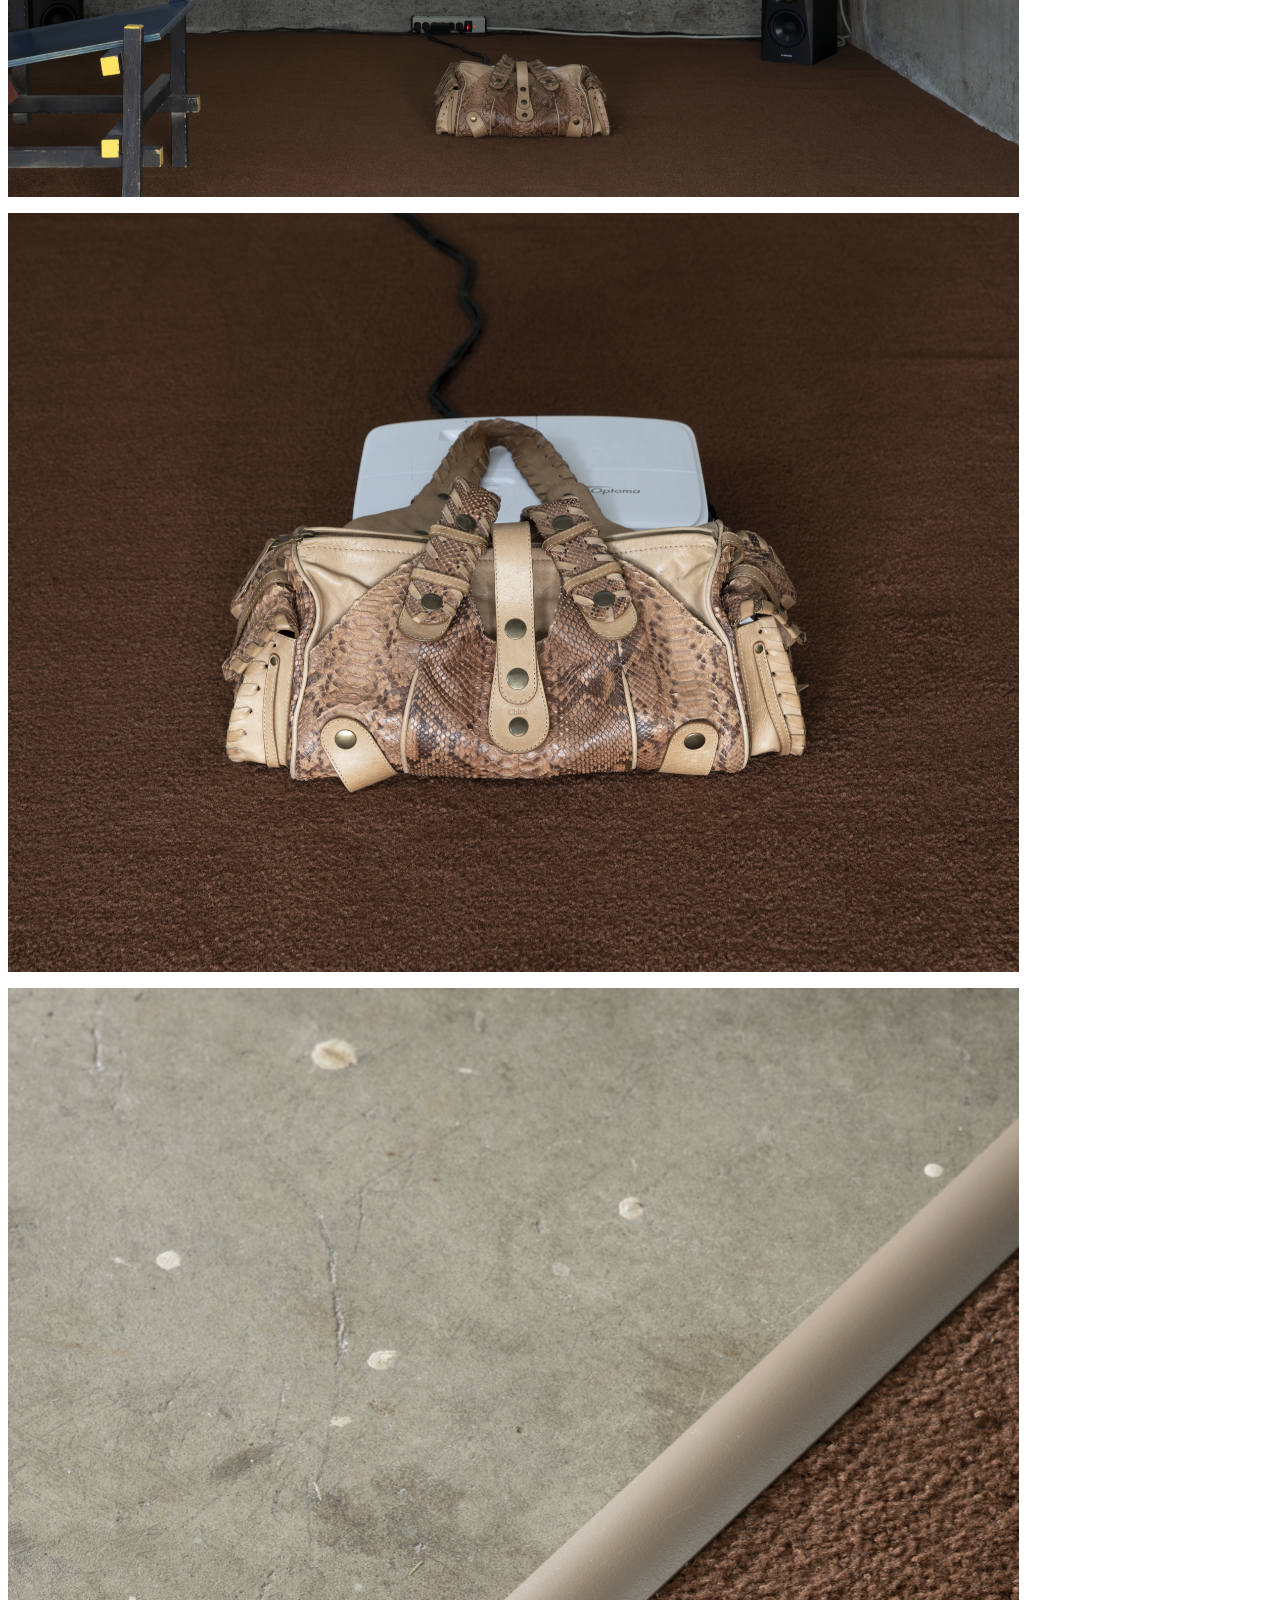
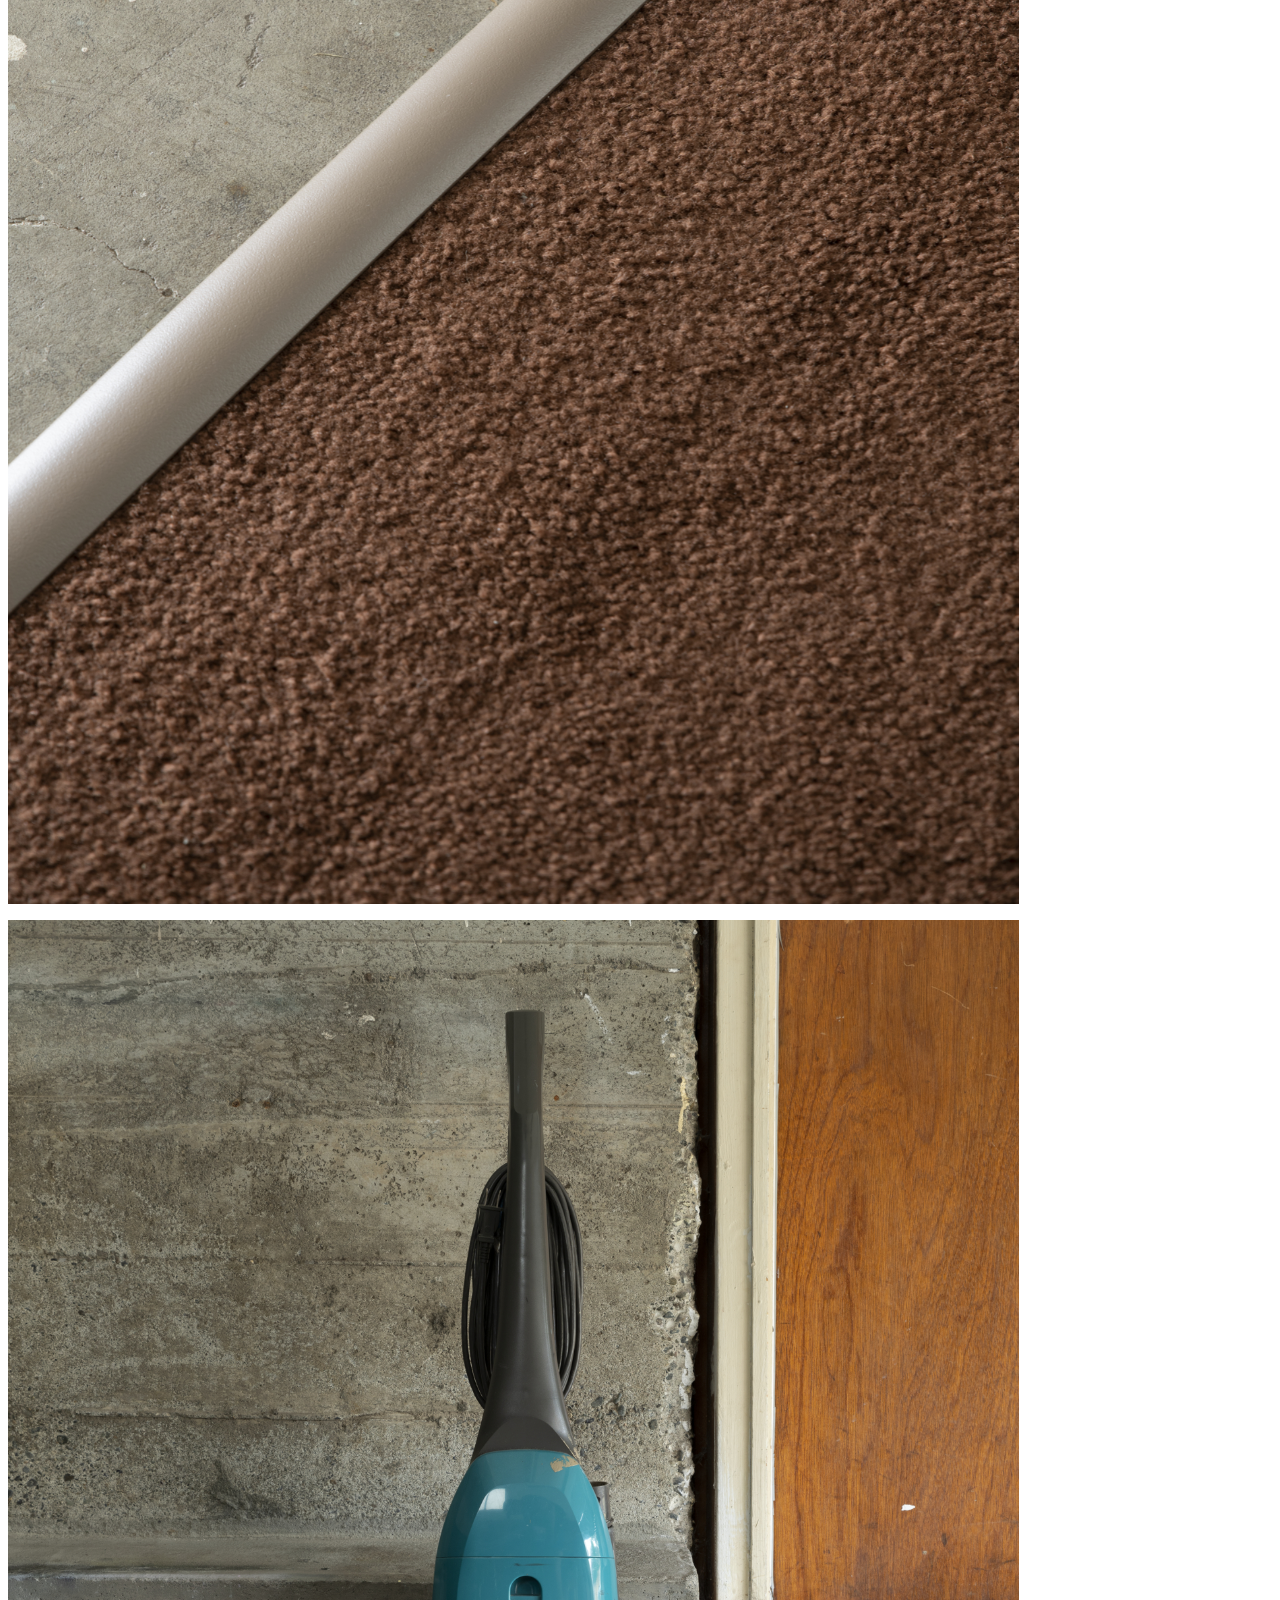
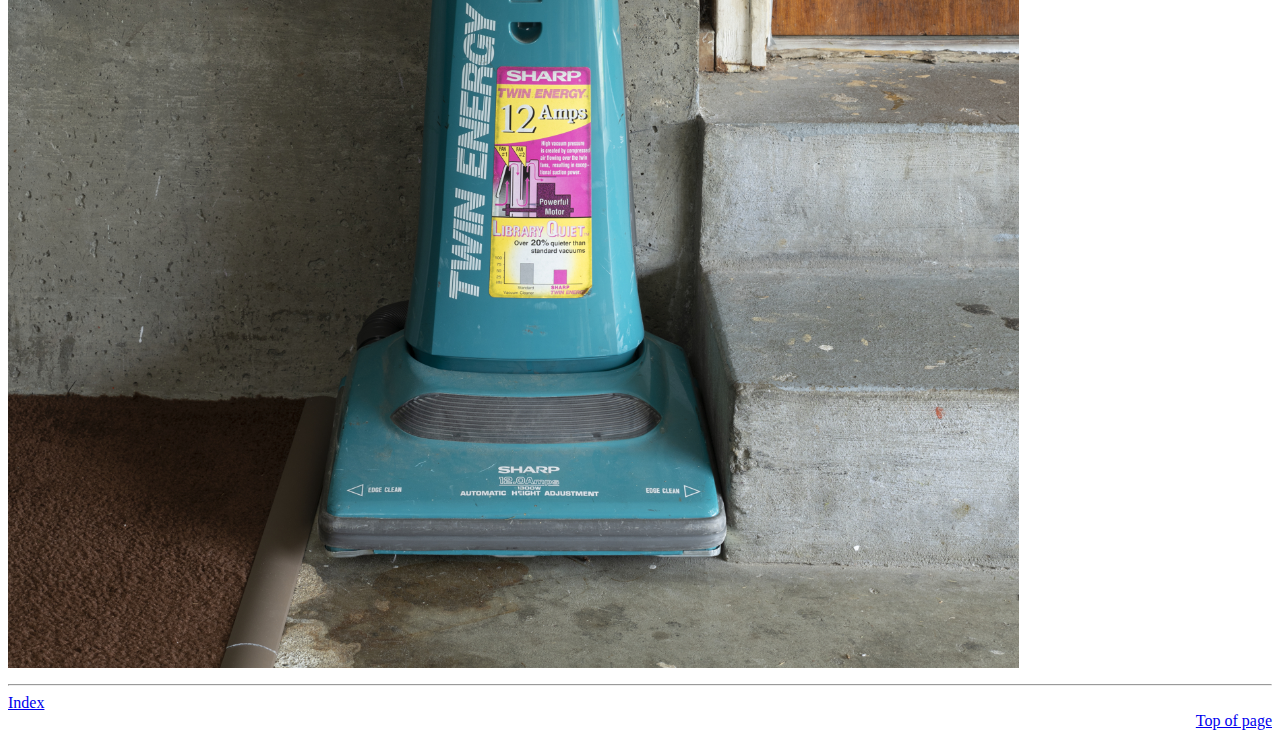
<file: elizabeth_vr.html>
<html>
<head>
<meta name="viewport" content="width=device-width, initial-scale=1">
<title>A Primitive Gratitude for the Gift of Life</title>
</head>
<body>
    <a name="top"></a>
<h1>Elizabeth VR <i>A Primitive Gratitude for the Gift of Life</i> June 25 - July 9</h1>
<h3><a href="docs/paper/evr_pr.pdf">Press Release</a></h3>
<h3><a href="https://www.jstor.org/stable/pdf/10.18772/22017030305.6.pdf">THE MANDELA IMAGINARY: REFLECTIONS ON POST-RECONCILIATION LIBIDINAL ECONOMY by Derek Hook (Remains of the Social: Desiring the Post-Apartheid) on JSTOR</a></h3>
<p><img src="docs/photo/elizabeth_vr/8.jpg" width="80%" height="auto" /></p>
<p><img src="docs/photo/elizabeth_vr/4.jpg" width="80%" height="auto" /></p>
<p><img src="docs/photo/elizabeth_vr/2.jpg" width="100%" height="auto" /></p>
<p><img src="docs/photo/elizabeth_vr/3.jpg" width="100%" height="auto" /></p>
<p><img src="docs/photo/elizabeth_vr/1.jpg" width="80%" height="auto" /></p>
<p><img src="docs/photo/elizabeth_vr/7.jpg" width="80%" height="auto" /></p>
<p><img src="docs/photo/elizabeth_vr/6.jpg" width="80%" height="auto" /></p>
<p><img src="docs/photo/elizabeth_vr/5.jpg" width="80%" height="auto" /></p>
<hr>
<a href="index.html">Index</a>
<div align="right"><a href="#top">Top of page</a></div>
</html>
</file>
<file: css/style.css>
* {
  box-sizing: border-box;
}

.column {
  float: left;
  width: 33.33%;
  padding: 10px;
}

.row:after {
  content: "";
  display: table;
  clear: both;
}

@media screen and (max-width: 600px) {
  .column {
    width: 100%;
  }
}

body {
    background-color: #e5ebef
}

p.a {
    font-size: normal;
    font-family: 'Public Sans', sans-serif;
}

table {
  font-family: "Times New Roman", Times, serif;
  font-size: 12pt;
  background-color: white;
  border-collapse: collapse;
  width: 100%;
}

hr.gray {
  border-top: 1px dashed gray;
}

a:visited {
  color: blue;
}

a.doc {
  text-decoration: none;
  }

a.doc:hover { 
  text-decoration: underline;
}
</file>
